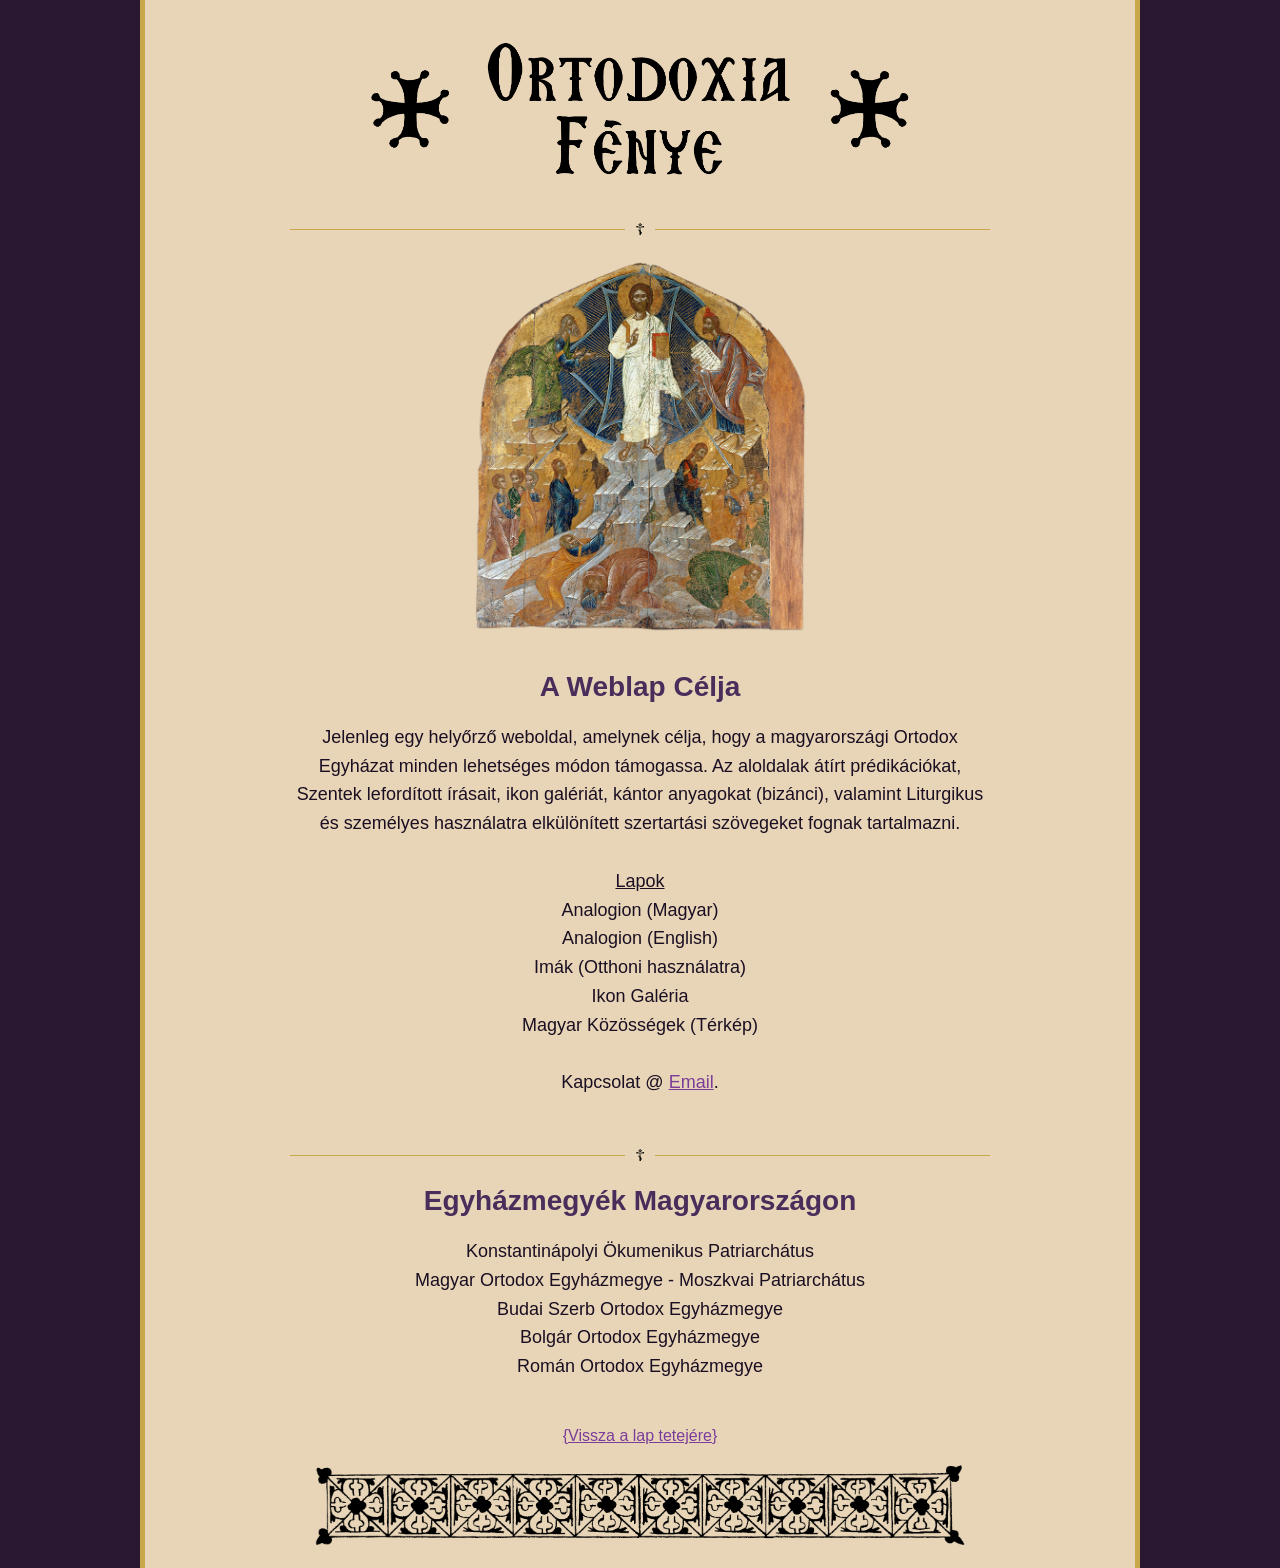
<file: index.html>
<!DOCTYPE html>
<html lang="en">

        <!-- Head/CSS referral -->

<head>
        <meta charset="UTF-8">
        <meta name="viewport" content="width=device-width">
        <title>Ortodoxia Fénye Honlap</title>
        <link rel="stylesheet" href="style4.css">
</head>
        
        <!-- Main body -->
<a name="top"></a>
        
<body> 
        <div class="container"> 
                        <img class="img_centered" src="media/top_banner_alt.png" alt="Ortodoxia Fénye" title="Ortodoxia Fénye" width="562.5" height="180.2">
        <div class="content">
                
<div class="divider" style="color: black">☦</div>

<img class="img_centered" src="media/transfiguration.png" alt="Az Úr Színeváltozása" title="Az Úr Színeváltozása" width="336" height="373.6"><br>

<h3>A Weblap Célja</h3>
        
<p>
Jelenleg egy helyőrző weboldal, amelynek célja, hogy a magyarországi Ortodox Egyházat minden lehetséges módon támogassa. 
Az aloldalak átírt prédikációkat, Szentek lefordított írásait, ikon galériát, kántor anyagokat (bizánci),
valamint Liturgikus és személyes használatra elkülönített szertartási szövegeket fognak tartalmazni.<br><br>

<u>Lapok</u><br>
        <a href="https://ortodoxiafenye.com/analogion-hun.html" class="black-link">Analogion (Magyar)</a><br>
        <a href="https://ortodoxiafenye.com/analogion-eng.html" class="black-link">Analogion (English)</a><br>
        <a href="https://ortodoxiafenye.com/ima.html" class="black-link">Imák (Otthoni használatra)</a><br>
        <!--Prédikáció Gyűjtemény<br> -->
        <a href="https://ortodoxiafenye.com/iconography.html" class="black-link">Ikon Galéria</a> <br>
        <a href="https://ortodoxiafenye.com/magyar_kozossegek.html" class="black-link">Magyar Közösségek (Térkép)</a><br><br>

Kapcsolat @ <a href="mailto:loukas.deak.3002@protonmail.com">Email</a>.<br><br>
</p>
        
<div class="divider" style="color: black">☦</div>
        
        <!-- Egyházmegyék -->

<h3>Egyházmegyék Magyarországon</h3>
        
<p>

<a href="https://patriarchatus.hu/" class="black-link">Konstantinápolyi Ökumenikus Patriarchátus</a> <br>
<a href="https://magyarortodox.com/" class="black-link">Magyar Ortodox Egyházmegye - Moszkvai Patriarchátus</a> <br>
<a href="https://www.serbdiocese.hu/hu/" class="black-link">Budai Szerb Ortodox Egyházmegye</a> <br>
<a href="https://www.bolgarok.hu/index.php?id=80" class="black-link">Bolgár Ortodox Egyházmegye</a> <br>
<a href="https://parohia-bp.net/" class="black-link">Román Ortodox Egyházmegye</a> <br>
        
</p>
<br><br>
        
        <!-- End  -->
        
<a href="#top">{Vissza a lap tetejére}</a> <br><br>
</div> <img class="img_centered" src="media/bottom_bar.png" alt="Záró bár" width="650" height="85"> </div> </body>
</html>
</file>
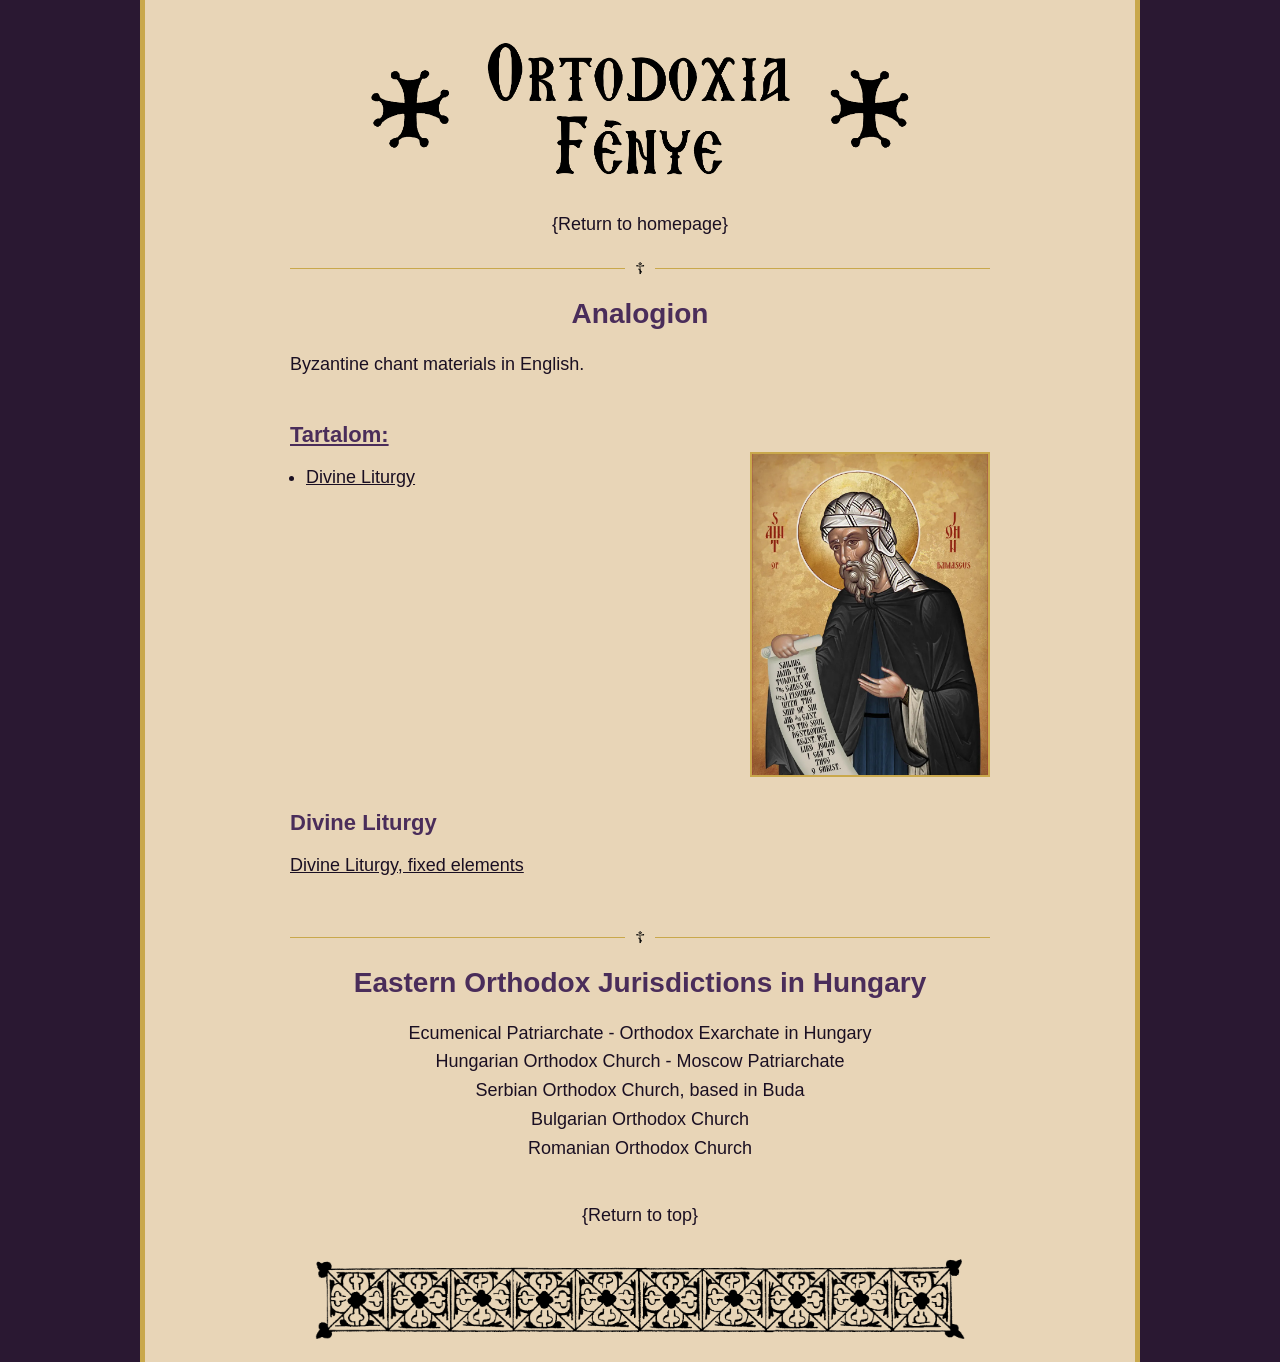
<file: analogion-eng.html>
<!DOCTYPE html>
<html lang="en">

<!-- Head/CSS referral -->
<head>
    <meta charset="UTF-8">
    <title>Chant Stand</title>
    <meta name="viewport" content="width=device-width">
    <link rel="stylesheet" href="style_alt.css">
</head>

<body>
<a name="top"></a>

<div class="container">

    <img class="img_centered" src="media/top_banner_alt.png" alt="Látható Világosság" title="Látható Világosság" width="562.5" height="180.2">

    <div class="content">

        <p class="text-center"><a href="https://imre-luke-deak.github.io/orthodox_ws/">{Return to homepage}</a></p>
        
        <div class="divider" style="color: black">☦</div>

        <!-- <p class="text-center"><a href="https://imre-luke-deak.github.io/orthodox_ws/">{Vissza a frontlapra}</a></p> -->

        <h3 class="text-center">Analogion</h3>

        <p>
            Byzantine chant materials in English.
        </p>

        <br>

        <div class="content-with-image">
            <div class="side-text">
                    
        <!-- Index -->
        <h4><u>Tartalom:</u></h4> 
        <ul>
            <li><a href="#divine-liturgy" class="link-underlined">Divine Liturgy</a></li>

        </ul>

                </div>
        <div class="side-image">
        <img src="media/gallery/StJohnofDamascus.jpg" alt="Damaszkuszi Szent János" class="img_w_border">
            </div>
        </div>
        <br>

        <h4 id="divine-liturgy">Divine Liturgy</h4>
        <p><a href="https://imre-luke-deak.github.io/orthodox_ws/chant/neumes/Divine_Liturgy_Fix.pdf" class="link-underlined">Divine Liturgy, fixed elements</a></p>

        <br>

        <div class="divider" style="color: black">☦</div>

        <!-- Egyházmegyék/Footer -->
        <h3 class="text-center">Eastern Orthodox Jurisdictions in Hungary</h3>

        <p class="text-center">
            <a href="https://patriarchatus.hu/">Ecumenical Patriarchate - Orthodox Exarchate in Hungary</a><br>
            <a href="https://magyarortodox.com/">Hungarian Orthodox Church - Moscow Patriarchate</a><br>
            <a href="https://www.serbdiocese.hu/hu/">Serbian Orthodox Church, based in Buda</a><br>
            <a href="https://www.bolgarok.hu/index.php?id=80">Bulgarian Orthodox Church</a><br>
            <a href="https://parohia-bp.net/">Romanian Orthodox Church</a>
        </p>

        <br>

        <p class="text-center"><a href="#top">{Return to top}</a></p>

        <br>

    </div>

    <img class="img_centered" src="media/bottom_bar.png" alt="Záró bár" width="650" height="85">

</div>

</body>
    <script src="script.js"></script>
</html>
</file>
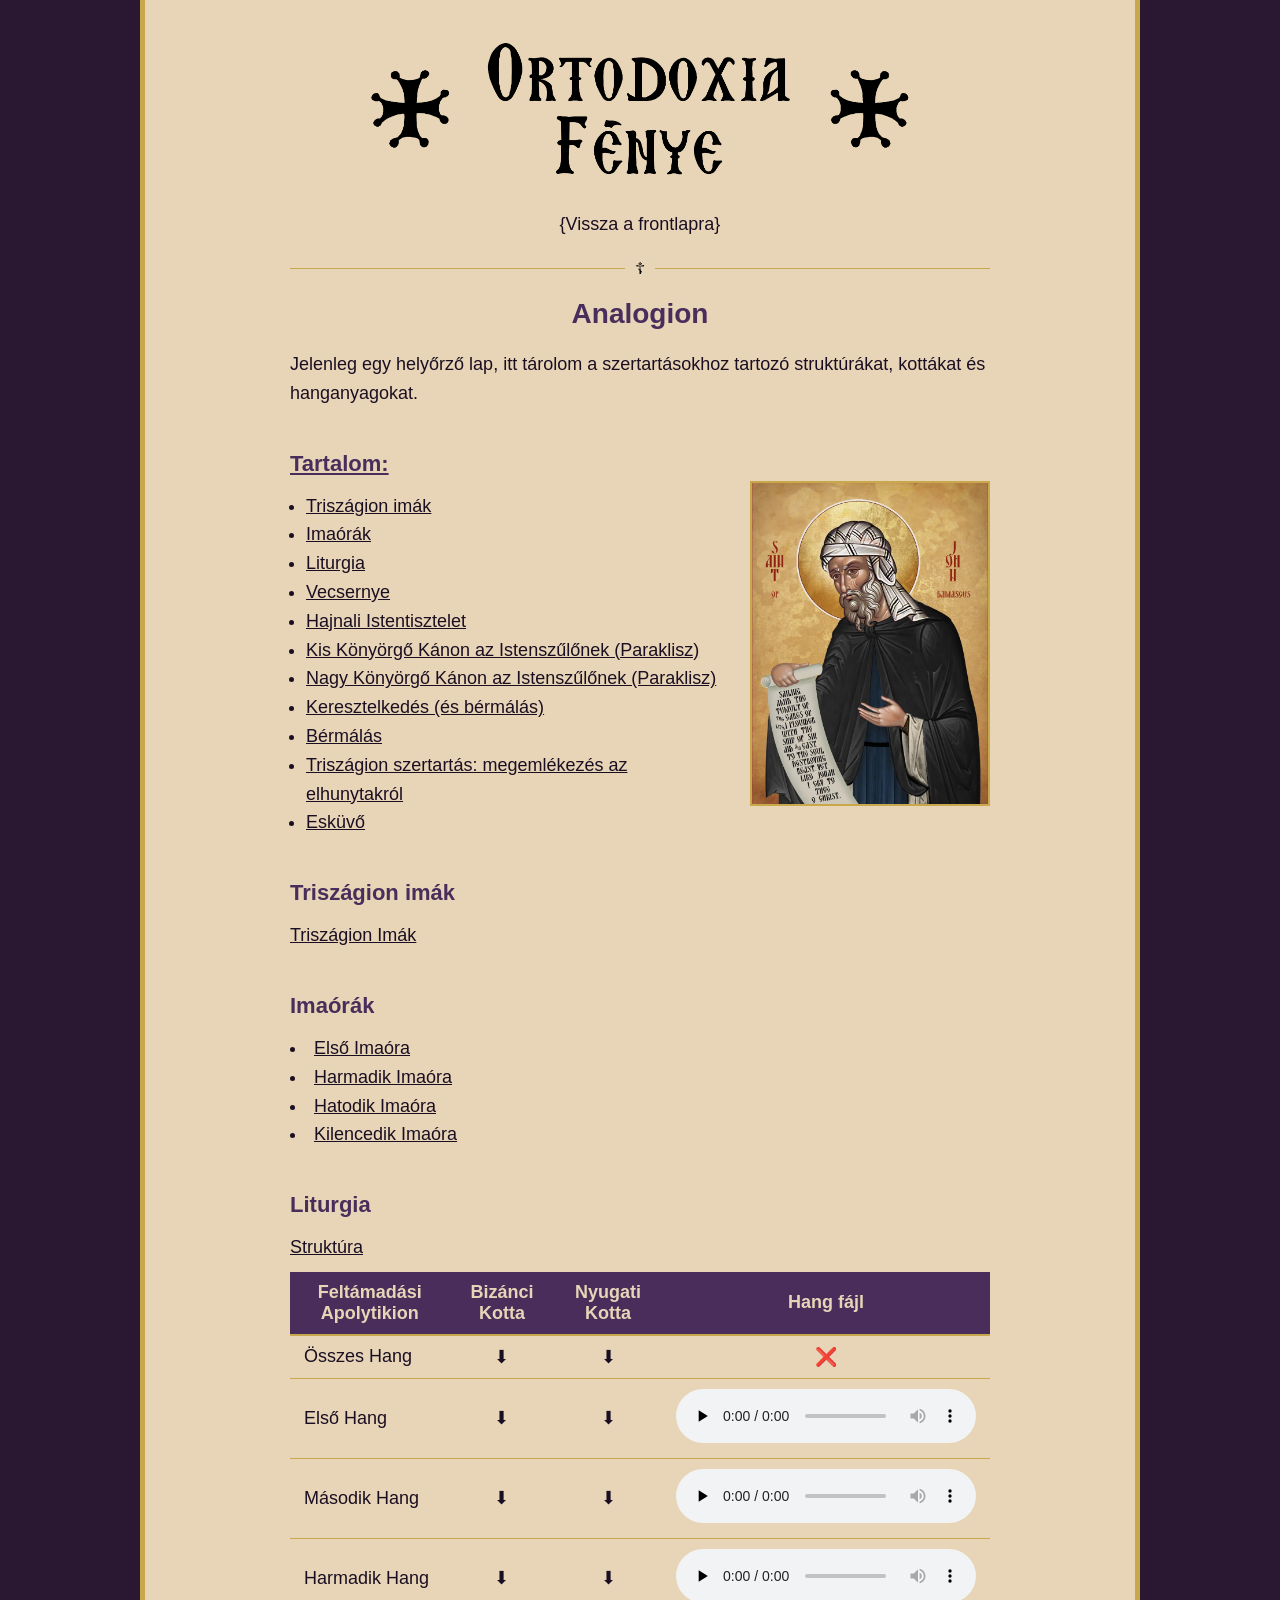
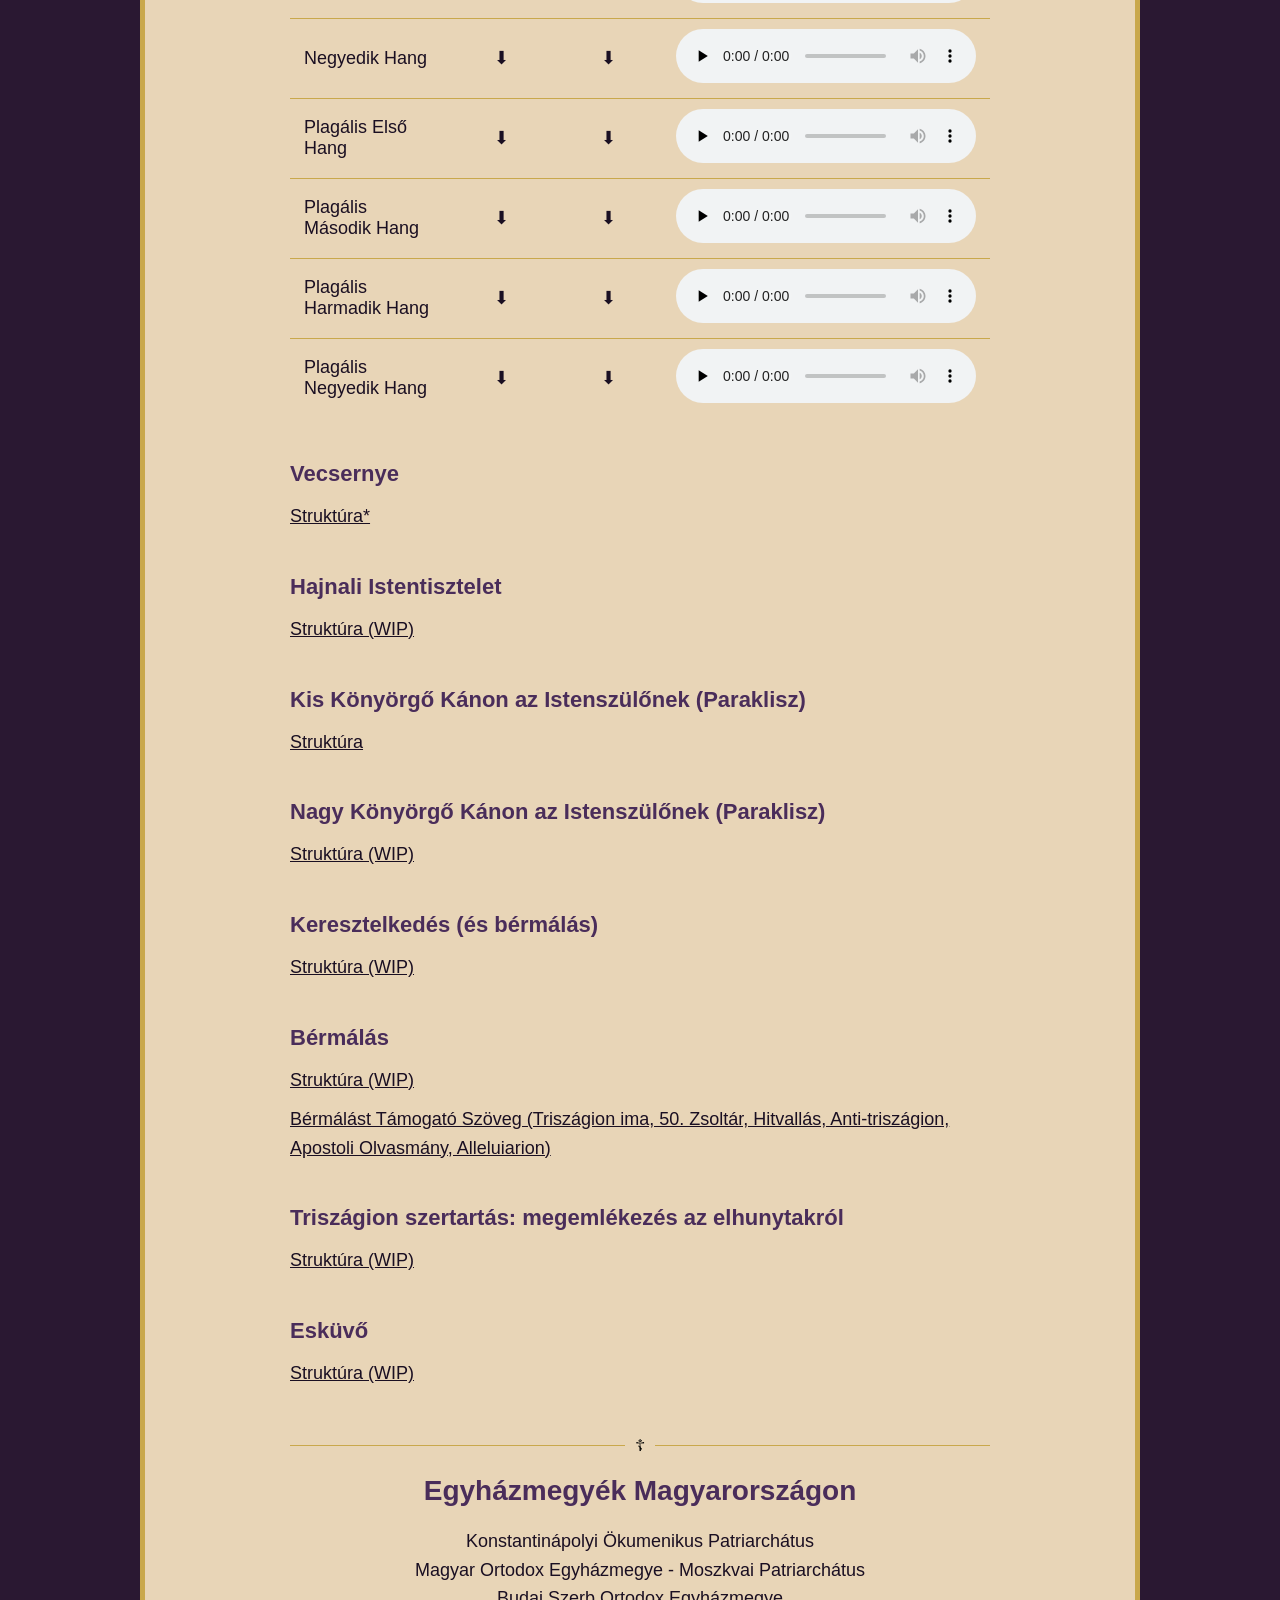
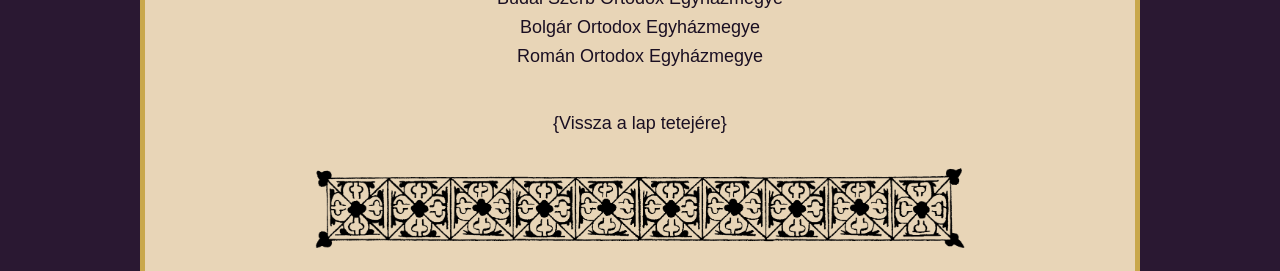
<file: chant-hun.html>
<!DOCTYPE html>
<html lang="en">

<!-- Head/CSS referral -->
<head>
    <meta charset="UTF-8">
    <meta name="viewport" content="width=device-width">
    <link rel="stylesheet" href="style_alt.css">
</head>

<body>
<a name="top"></a>

<div class="container">

    <img class="img_centered" src="media/top_banner_alt.png" alt="Látható Világosság" title="Látható Világosság" width="562.5" height="180.2">

    <div class="content">

        <p class="text-center"><a href="https://imre-luke-deak.github.io/orthodox_ws/">{Vissza a frontlapra}</a></p>
        
        <div class="divider" style="color: black">☦</div>

        <!-- <p class="text-center"><a href="https://imre-luke-deak.github.io/orthodox_ws/">{Vissza a frontlapra}</a></p> -->

        <h3 class="text-center">Analogion</h3>

        <p>
            Jelenleg egy helyőrző lap, itt tárolom a szertartásokhoz tartozó struktúrákat, kottákat és hanganyagokat.
        </p>

        <br>

        <div class="content-with-image">
            <div class="side-text">
                    
        <!-- Index -->
        <h4><u>Tartalom:</u></h4> 
        <ul>
            <li><a href="#triszagion-imak" class="link-underlined">Triszágion imák</a></li>
            <li><a href="#imaorak" class="link-underlined">Imaórák</a>
                <!-- <ul>
                    <li><a href="#imaorak" class="link-underlined">Első Imaóra</a></li>
                    <li><a href="#imaorak" class="link-underlined">Harmadik Imaóra</a></li>
                    <li><a href="#imaorak" class="link-underlined">Hatodik Imaóra</a></li>
                    <li><a href="#imaorak" class="link-underlined">Kilencedik Imaóra</a></li>
                </ul> -->
            </li>
            <li><a href="#liturgia" class="link-underlined">Liturgia</a></li>
            <li><a href="#vecsernye" class="link-underlined">Vecsernye</a></li>
            <li><a href="#hajnali-istentisztelet" class="link-underlined">Hajnali Istentisztelet</a></li>
            <li><a href="#kis-paraklisz" class="link-underlined">Kis Könyörgő Kánon az Istenszűlőnek (Paraklisz)</a></li>
            <li><a href="#nagy-paraklisz" class="link-underlined">Nagy Könyörgő Kánon az Istenszűlőnek (Paraklisz)</a></li>
            <li><a href="#keresztelkedes" class="link-underlined">Keresztelkedés (és bérmálás)</a></li>
            <li><a href="#bermalas" class="link-underlined">Bérmálás</a></li>
            <li><a href="#triszagion-szertartas" class="link-underlined">Triszágion szertartás: megemlékezés az elhunytakról</a></li>
            <li><a href="#eskuvo" class="link-underlined">Esküvő</a></li>
        </ul>

                </div>
        <div class="side-image">
        <img src="media/gallery/StJohnofDamascus.jpg" alt="Damaszkuszi Szent János" class="img_w_border">
            </div>
        </div>

        <br>

        <h4 id="triszagion-imak">Triszágion imák</h4>
        <p><a href="https://imre-luke-deak.github.io/orthodox_ws/chant/text/triszagion_ima.pdf" class="link-underlined">Triszágion Imák</a></p>

        <br>

        <h4 id="imaorak">Imaórák</h4>
        
        <p> <ul>
        <li><a href="https://imre-luke-deak.github.io/orthodox_ws/chant/text/elso_imaora_liturgikus.pdf" class="link-underlined">Első Imaóra</a></li>
        <li><a href="https://imre-luke-deak.github.io/orthodox_ws/chant/text/harmadik_imaora_liturgikus.pdf" class="link-underlined">Harmadik Imaóra</a></li>
        <li><a href="https://imre-luke-deak.github.io/orthodox_ws/chant/text/hatodik_imaora_liturgikus.pdf" class="link-underlined">Hatodik Imaóra</a></li>
        <li><a href="https://imre-luke-deak.github.io/orthodox_ws/chant/text/kilencedik_imaora_liturgikus.pdf" class="link-underlined">Kilencedik Imaóra</a></li>
        </ul> </p>

        <br>

        <h4 id="liturgia">Liturgia</h4>
        <p>
            <a href="https://imre-luke-deak.github.io/orthodox_ws/chant/text/liturgia_struktura.pdf" class="link-underlined">Struktúra</a> <br>
          
        <table class="notation-table">
            <thead>
                <tr>
                    <th>Feltámadási Apolytikion</th> <!-- set column titles -->
                    <th>Bizánci Kotta</th>
                    <th>Nyugati Kotta</th>
                    <th>Hang fájl</th>
                </tr>
            </thead>
            <tbody>
                <tr>
                    <td>Összes Hang</td>
                    <td><a href="chant/neumes/feltamad_apol/feltamadasi_apolytikionok_biz_compressed.pdf" target="_blank">⬇</a></td>
                    <td><a href="chant/WN/feltamadasi_apolytikionok_comp.pdf" target="_blank">⬇</a></td>
                    <td>❌</td>
                </tr>
    <!-- Egyén hangok beillesztése -->
                <tr>
                    <td>Első Hang</td>
                    <td><a href="chant/neumes/feltamad_apol/feltamadasi_apolytikionok_biz_1.pdf" target="_blank">⬇</a></td>
                    <td><a href="chant/WN/feltamad_apol/elso_hang.pdf" target="_blank">⬇</a></td>
                    <td><audio controls src="chant/audio/feltamadas_apol/Feltámadási apolytikion 1.hang.m4a" preload="none"></audio></td>
                </tr>
    <!-- sor beszúrás -->
                <tr>
                    <td>Második Hang</td>
                    <td><a href="chant/neumes/feltamad_apol/feltamadasi_apolytikionok_biz_2.pdf" target="_blank">⬇</a></td>
                    <td><a href="chant/WN/feltamad_apol/masodik_hang.pdf" target="_blank">⬇</a></td>
                    <td><audio controls src="chant/audio/feltamadas_apol/Feltámadási apolytikion 2.hang.m4a" preload="none"></audio></td>
                </tr>
    <!-- sor beszúrás -->
                <tr>
                    <td>Harmadik Hang</td>
                    <td><a href="chant/neumes/feltamad_apol/feltamadasi_apolytikionok_biz_3.pdf" target="_blank">⬇</a></td>
                    <td><a href="chant/WN/feltamad_apol/harmadik_hang.pdf" target="_blank">⬇</a></td>
                    <!--<audio controls src="chant/audio/feltamadas_apol/Feltámadási apolytikion 3.hang.m4a"></audio>-->
                    <td><audio controls src="chant/audio/feltamadas_apol/Feltámadási apolytikion 3.hang.m4a" preload="none"></audio></td>
                </tr>
    <!-- sor beszúrás -->
                <tr>
                    <td>Negyedik Hang</td>
                    <td><a href="chant/neumes/feltamad_apol/feltamadasi_apolytikionok_biz_4.pdf" target="_blank">⬇</a></td>
                    <td><a href="chant/WN/feltamad_apol/negyedik_hang.pdf" target="_blank">⬇</a></td>
                    <td><audio controls src="chant/audio/feltamadas_apol/Feltámadási apolytikion 4.hang.m4a" preload="none"></audio></td>
                </tr>
    <!-- sor beszúrás -->
                <tr>
                    <td>Plagális Első Hang</td>
                    <td><a href="chant/neumes/feltamad_apol/feltamadasi_apolytikionok_biz_5.pdf" target="_blank">⬇</a></td>
                    <td><a href="chant/WN/feltamad_apol/otodik_hang.pdf" target="_blank">⬇</a></td>
                    <td><audio controls src="chant/audio/feltamadas_apol/Feltámadási apolytikion 5.hang.m4a" preload="none"></audio></td>
                </tr>
    <!-- sor beszúrás -->
                <tr>
                    <td>Plagális Második Hang</td>
                    <td><a href="chant/neumes/feltamad_apol/feltamadasi_apolytikionok_biz_6.pdf" target="_blank">⬇</a></td>
                    <td><a href="chant/WN/feltamad_apol/hatodik_hang.pdf" target="_blank">⬇</a></td>
                    <td><audio controls src="chant/audio/feltamadas_apol/Feltámadási apolytikion 6.hang.m4a" preload="none"></audio></td>
                </tr>
    <!-- sor beszúrás -->
                <tr>
                    <td>Plagális Harmadik Hang</td>
                    <td><a href="chant/neumes/feltamad_apol/feltamadasi_apolytikionok_biz_7.pdf" target="_blank">⬇</a></td>
                    <td><a href="chant/WN/feltamad_apol/hetedik_hang.pdf" target="_blank">⬇</a></td>
                    <td><audio controls src="chant/audio/feltamadas_apol/Feltámadási apolytikion 7.hang.m4a" preload="none"></audio></td>
                </tr>
    <!-- sor beszúrás -->
                <tr>
                    <td>Plagális Negyedik Hang</td>
                    <td><a href="chant/neumes/feltamad_apol/feltamadasi_apolytikionok_biz_8.pdf" target="_blank">⬇</a></td>
                    <td><a href="chant/WN/feltamad_apol/nyolcadik_hang.pdf" target="_blank">⬇</a></td>
                    <!--<td><a href="chant/audio/feltamadas_apol/Feltámadási apolytikion 8.hang.m4a">▶</a></td> / EREDETI VERZIO-->
                    <td><audio controls src="chant/audio/feltamadas_apol/Feltámadási apolytikion 8.hang.m4a" preload="none"></audio></td>
                </tr>
            </tbody>
        </table>
        
        </p>

        <br>

        <h4 id="vecsernye">Vecsernye</h4>
        <p><a href="https://imre-luke-deak.github.io/orthodox_ws/chant/text/vecsernye_struktura.pdf" class="link-underlined">Struktúra*</a></p>

        <br>

        <h4 id="hajnali-istentisztelet">Hajnali Istentisztelet</h4>
        <p><a href="https://imre-luke-deak.github.io/orthodox_ws/chant/text/liturgia_struktura.pdf" class="link-underlined">Struktúra (WIP)</a></p>

        <br>

        <h4 id="kis-paraklisz">Kis Könyörgő Kánon az Istenszülőnek (Paraklisz)</h4>
        <p><a href="https://imre-luke-deak.github.io/orthodox_ws/chant/text/kis_paraklisz_struktura.pdf" class="link-underlined">Struktúra</a></p>

        <br>

        <h4 id="nagy-paraklisz">Nagy Könyörgő Kánon az Istenszülőnek (Paraklisz)</h4>
        <p><a href="https://imre-luke-deak.github.io/orthodox_ws/chant/text/kis_paraklisz_struktura.pdf" class="link-underlined">Struktúra (WIP)</a></p>

        <br>

        <h4 id="keresztelkedes">Keresztelkedés (és bérmálás)</h4>
        <p><a href="https://imre-luke-deak.github.io/orthodox_ws/chant/text/liturgia_struktura.pdf" class="link-underlined">Struktúra (WIP)</a></p>

        <br>

        <h4 id="bermalas">Bérmálás</h4>
        <p><a href="https://imre-luke-deak.github.io/orthodox_ws/chant/text/liturgia_struktura.pdf" class="link-underlined">Struktúra (WIP)</a></p>
        <p><a href="https://imre-luke-deak.github.io/orthodox_ws/chant/text/bermalas_tamogato_hun.pdf" class="link-underlined">Bérmálást Támogató Szöveg (Triszágion ima, 50. Zsoltár, Hitvallás, Anti-triszágion, Apostoli Olvasmány, Alleluiarion)</a></p>

        <br>

        <h4 id="triszagion-szertartas">Triszágion szertartás: megemlékezés az elhunytakról</h4>
        <p><a href="https://imre-luke-deak.github.io/orthodox_ws/chant/text/liturgia_struktura.pdf" class="link-underlined">Struktúra (WIP)</a></p>

        <br>

        <h4 id="eskuvo">Esküvő</h4>
        <p><a href="https://imre-luke-deak.github.io/orthodox_ws/chant/text/liturgia_struktura.pdf" class="link-underlined">Struktúra (WIP)</a></p>

        <br>

        <div class="divider" style="color: black">☦</div>

        <!-- Portfolio -->
        <h3 class="text-center">Egyházmegyék Magyarországon</h3>

        <p class="text-center">
            <a href="https://patriarchatus.hu/">Konstantinápolyi Ökumenikus Patriarchátus</a><br>
            <a href="https://magyarortodox.com/">Magyar Ortodox Egyházmegye - Moszkvai Patriarchátus</a><br>
            <a href="https://www.serbdiocese.hu/hu/">Budai Szerb Ortodox Egyházmegye</a><br>
            <a href="https://www.bolgarok.hu/index.php?id=80">Bolgár Ortodox Egyházmegye</a><br>
            <a href="https://parohia-bp.net/">Román Ortodox Egyházmegye</a>
        </p>

        <br>

        <p class="text-center"><a href="#top">{Vissza a lap tetejére}</a></p>

        <br>

    </div>

    <img class="img_centered" src="media/bottom_bar.png" alt="Záró bár" width="650" height="85">

</div>

</body>
</html>
</file>
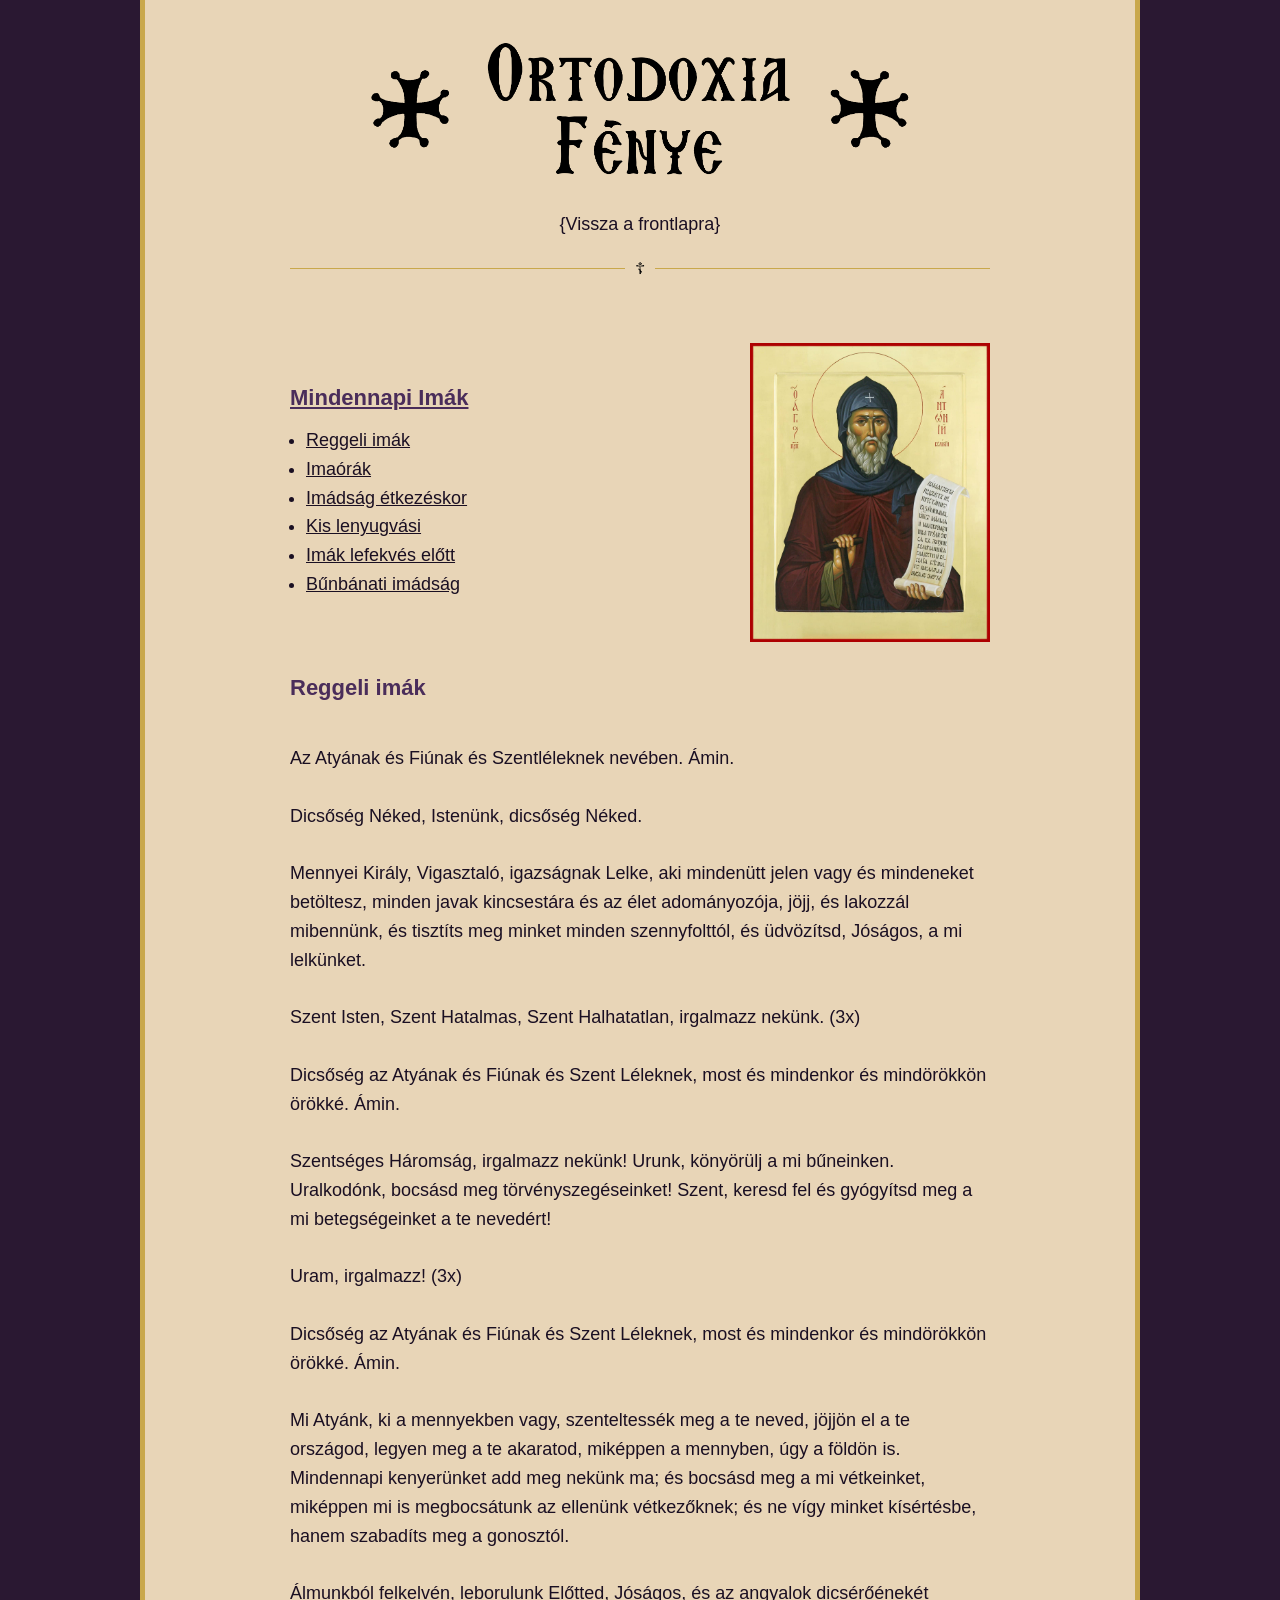
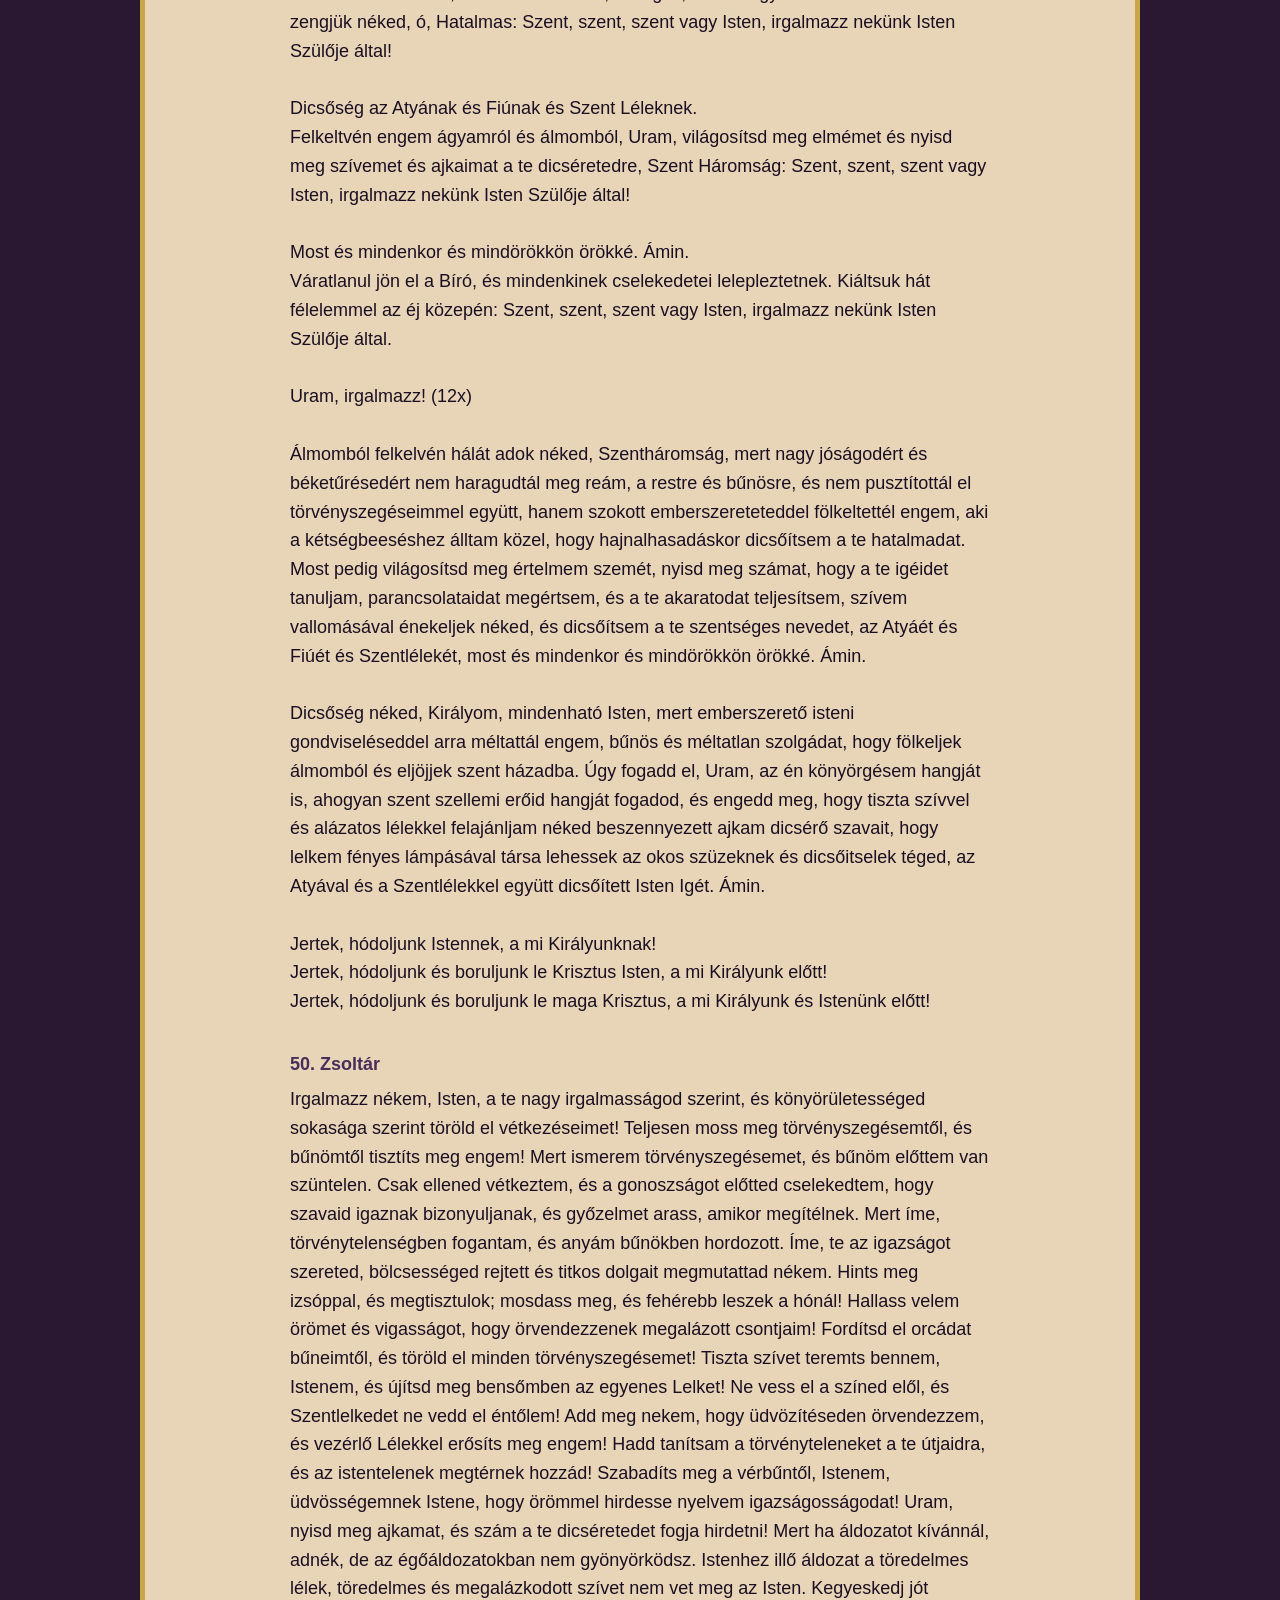
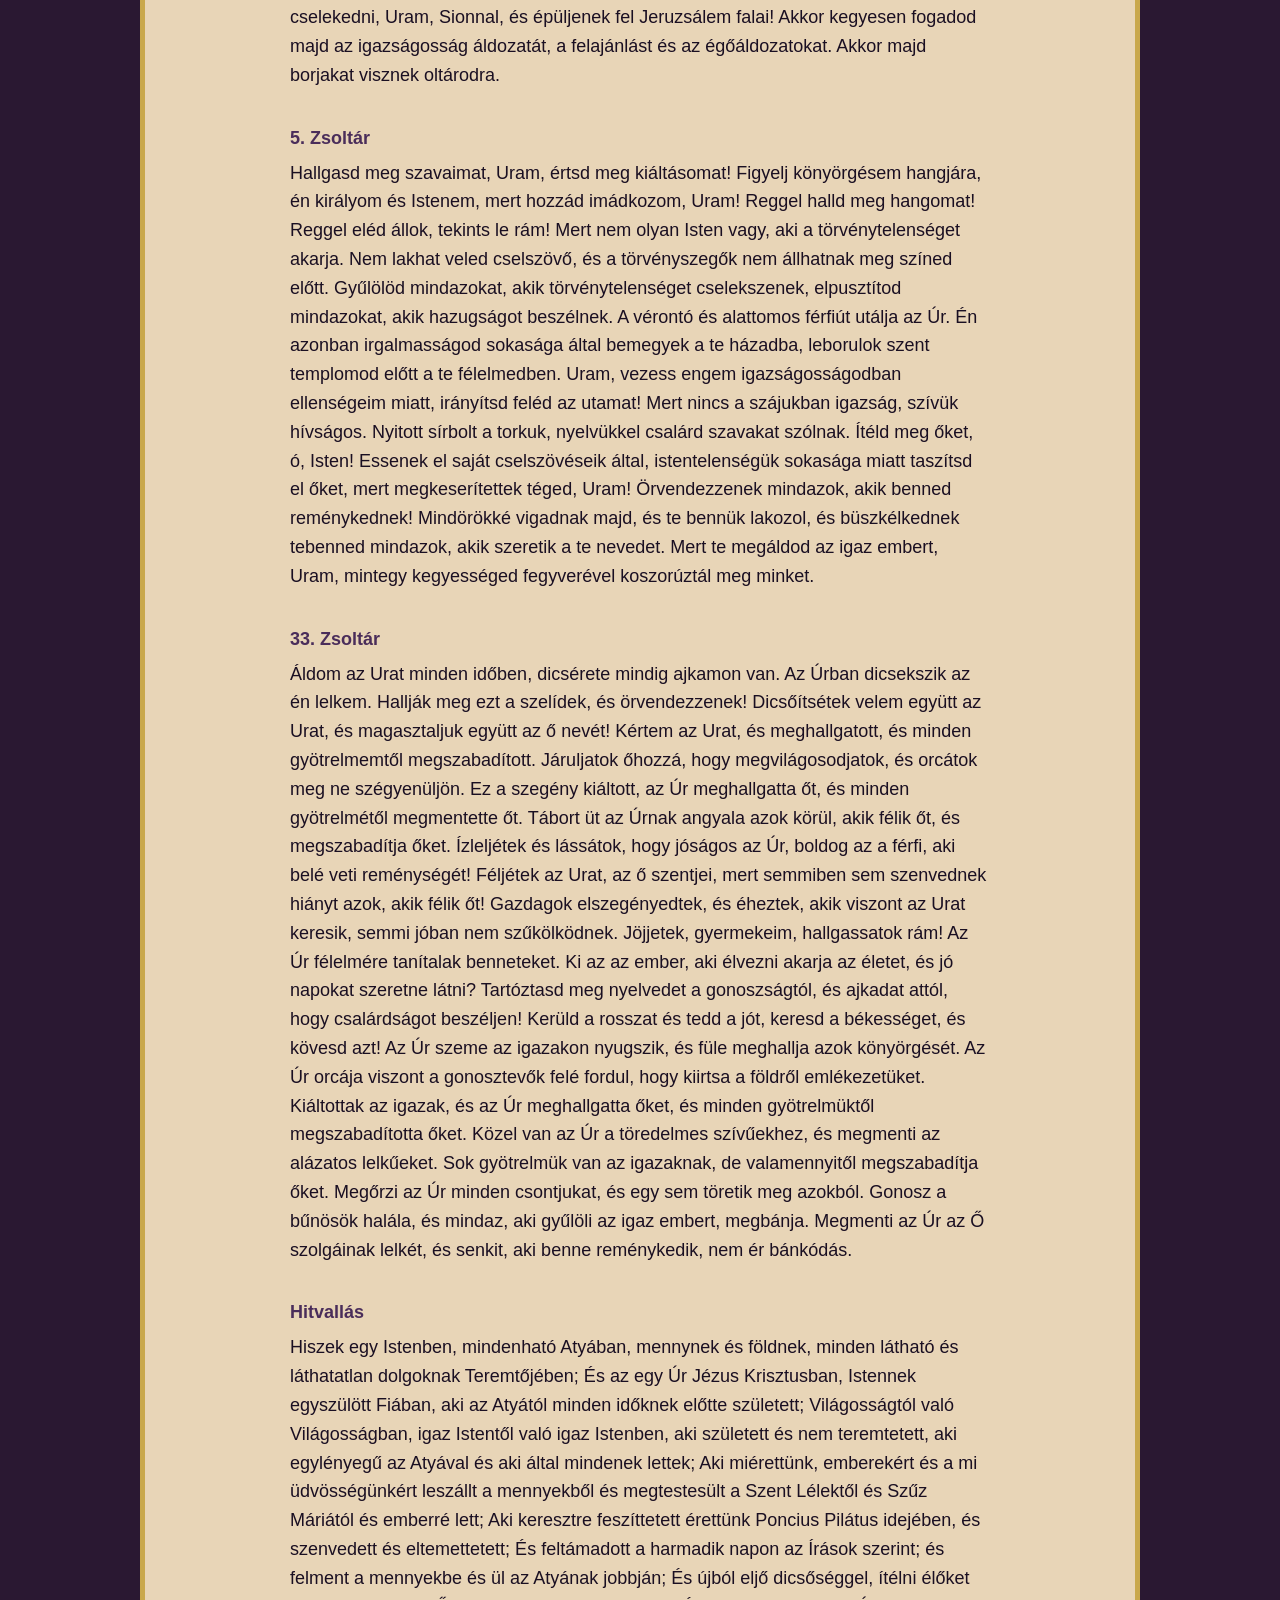
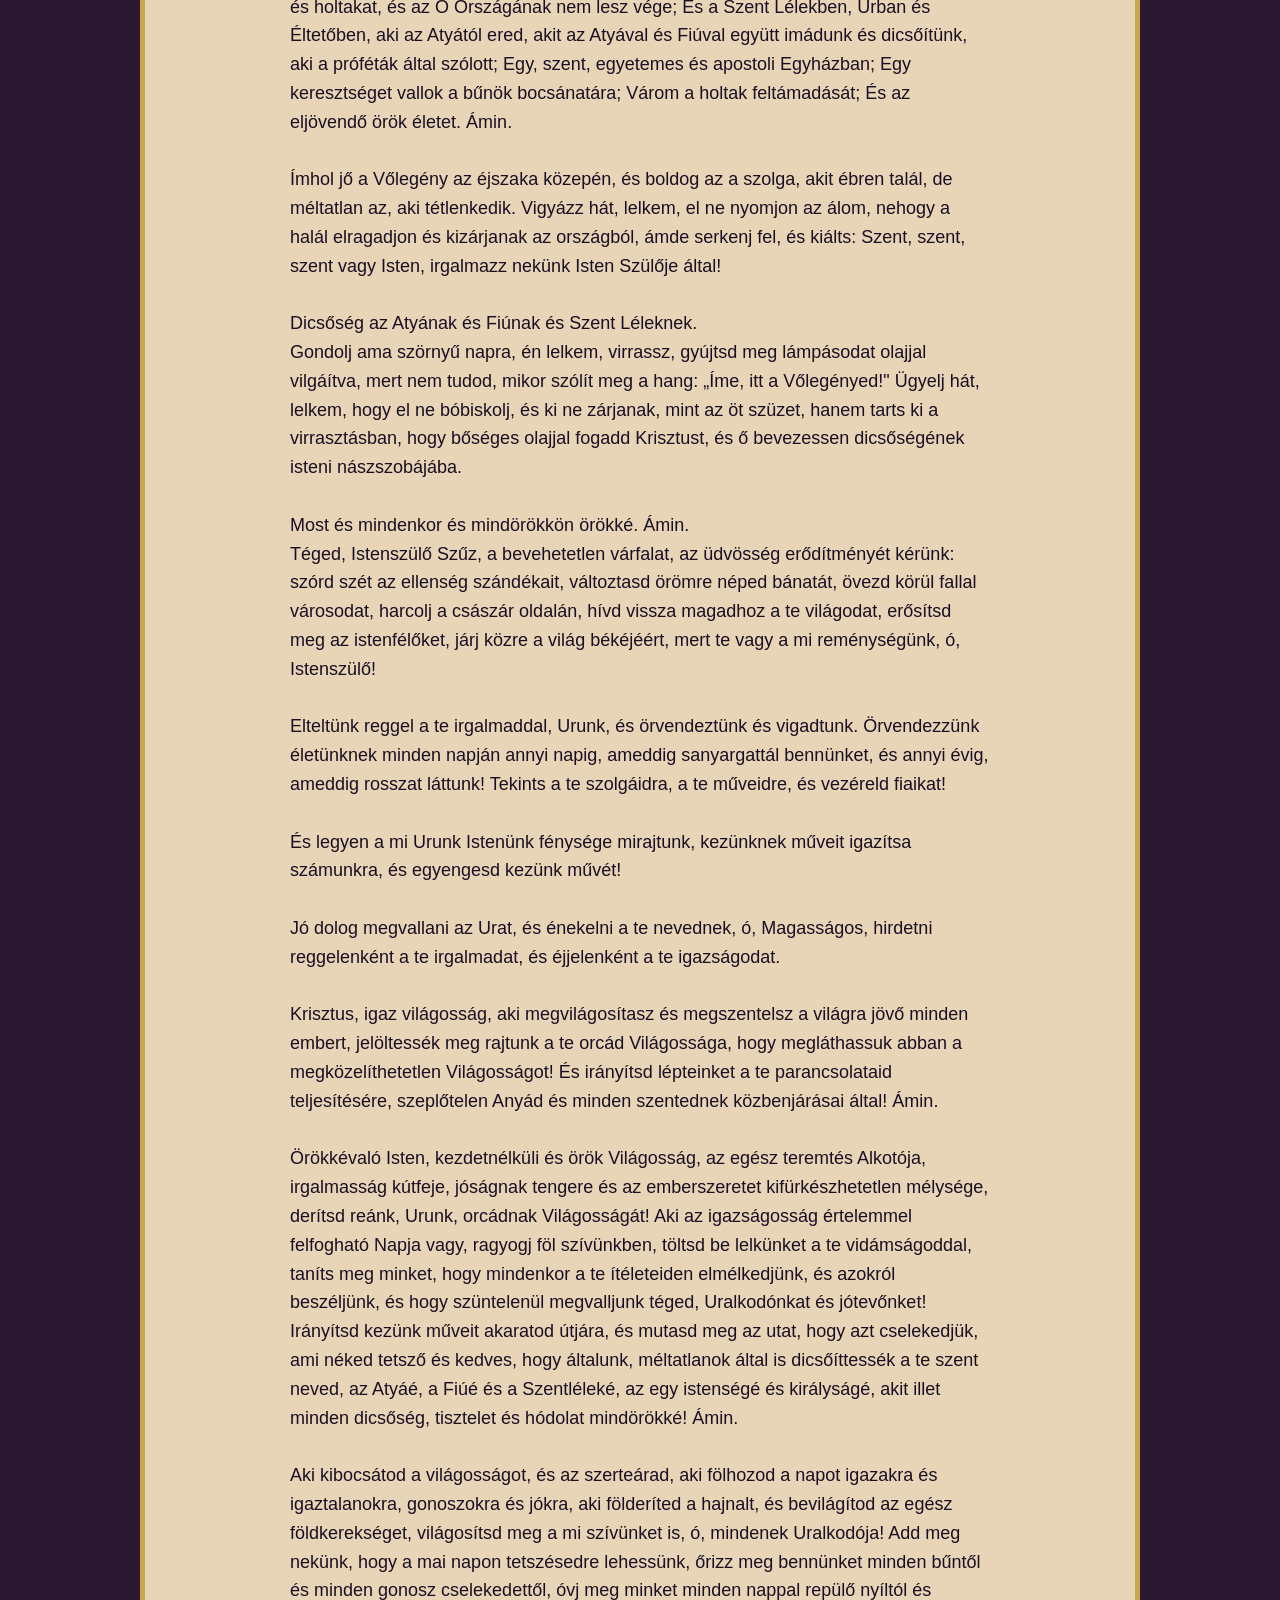
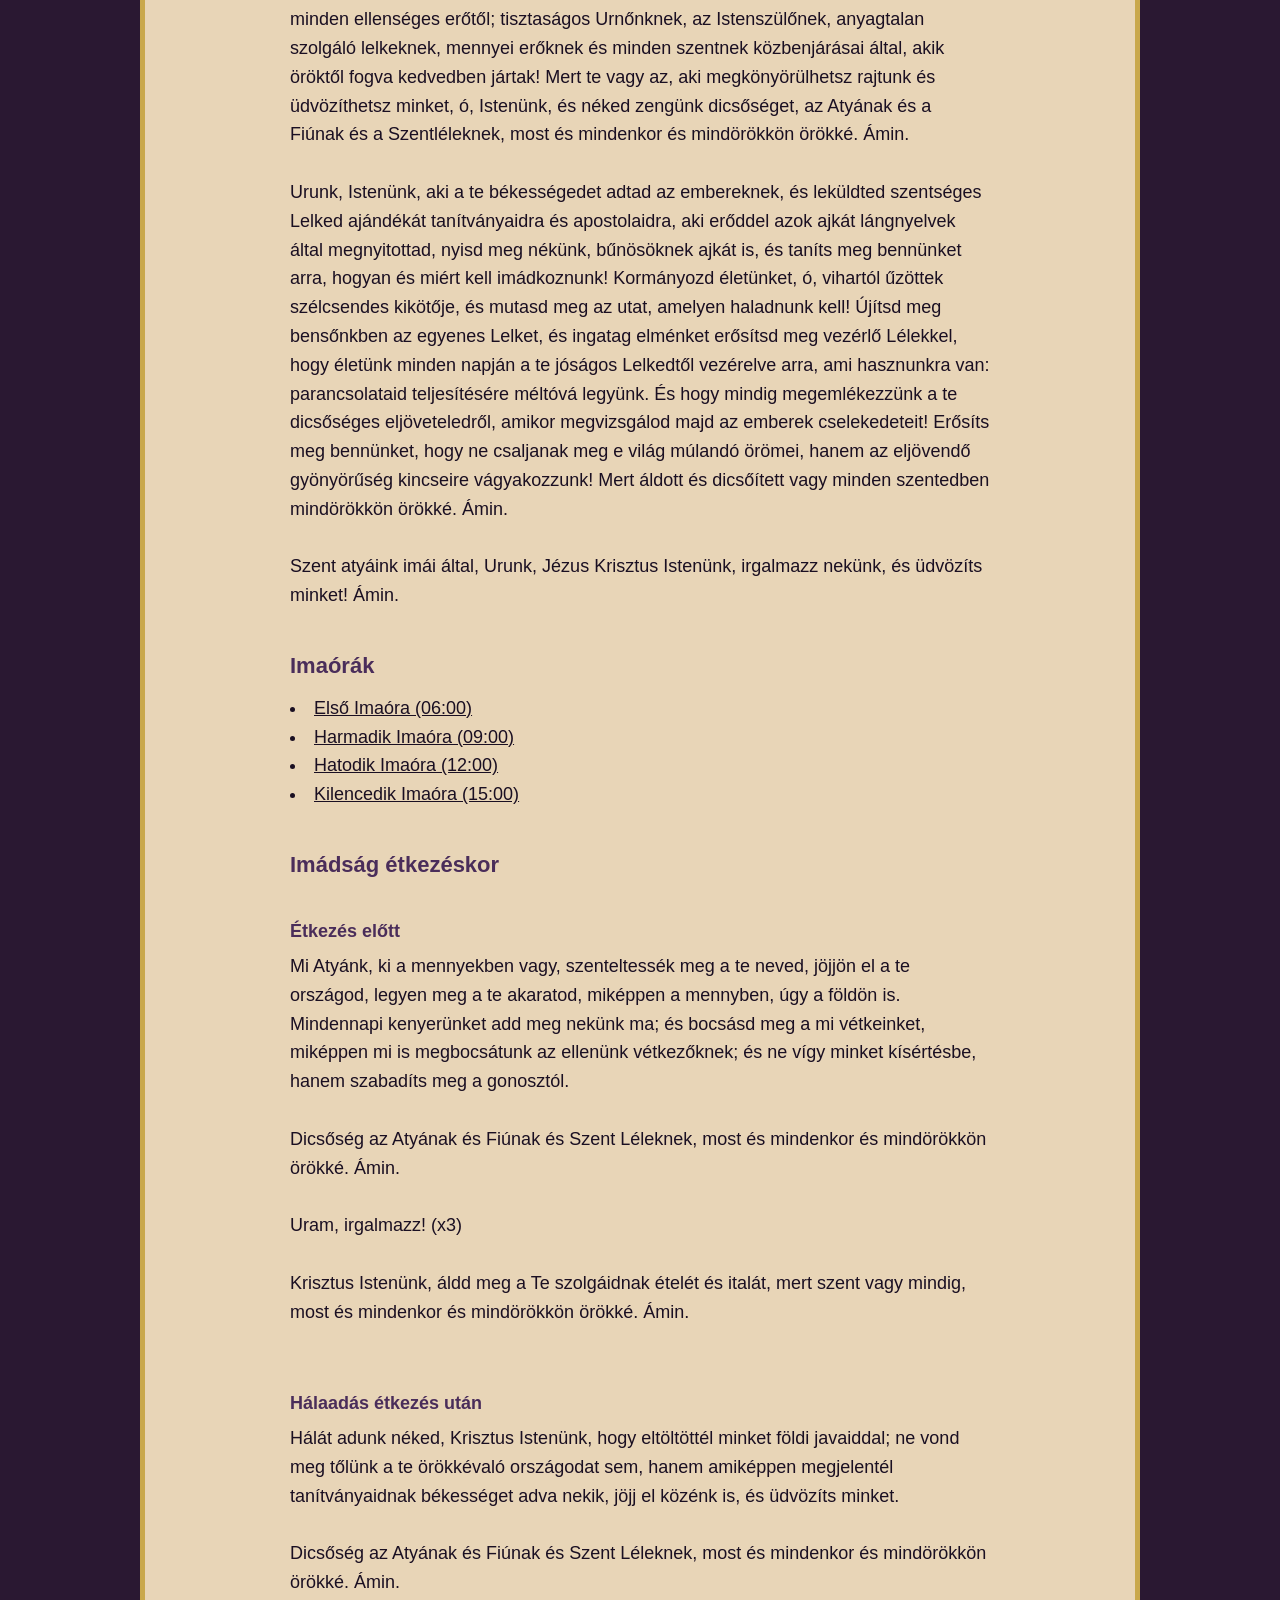
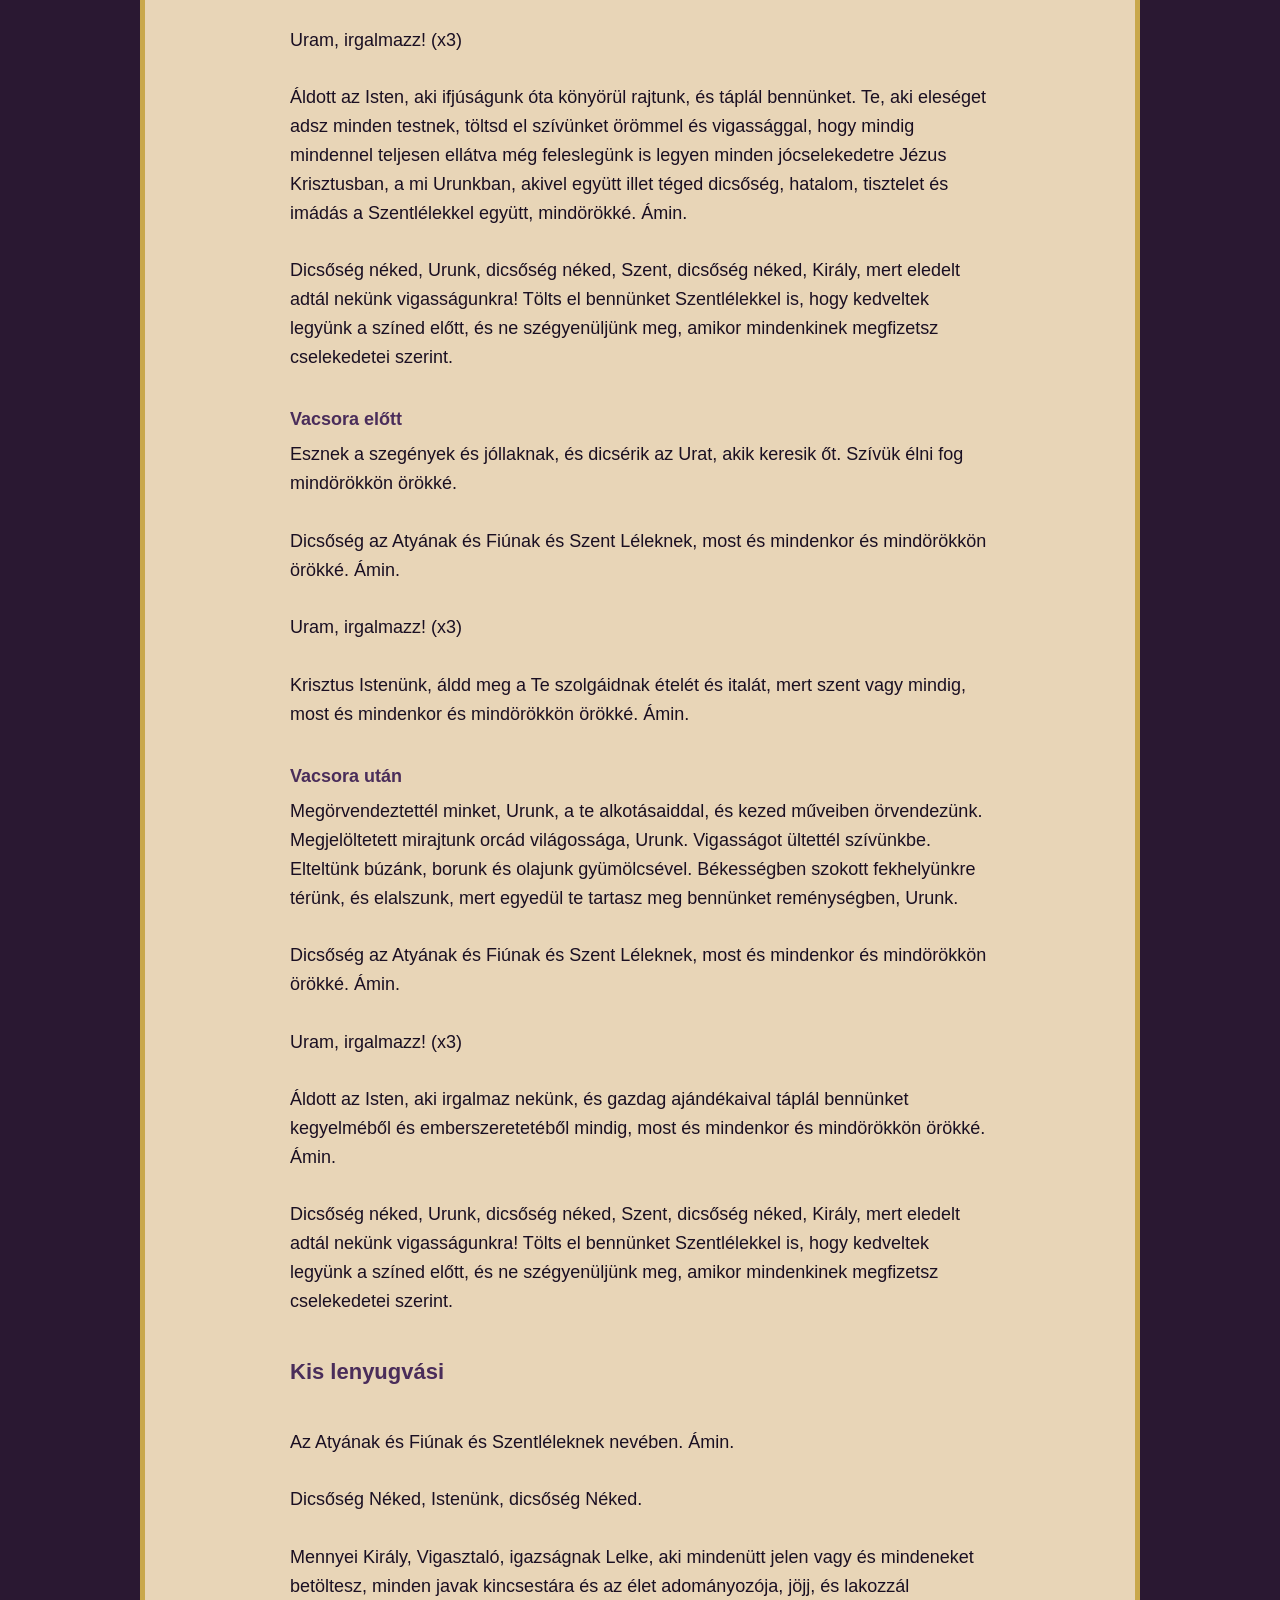
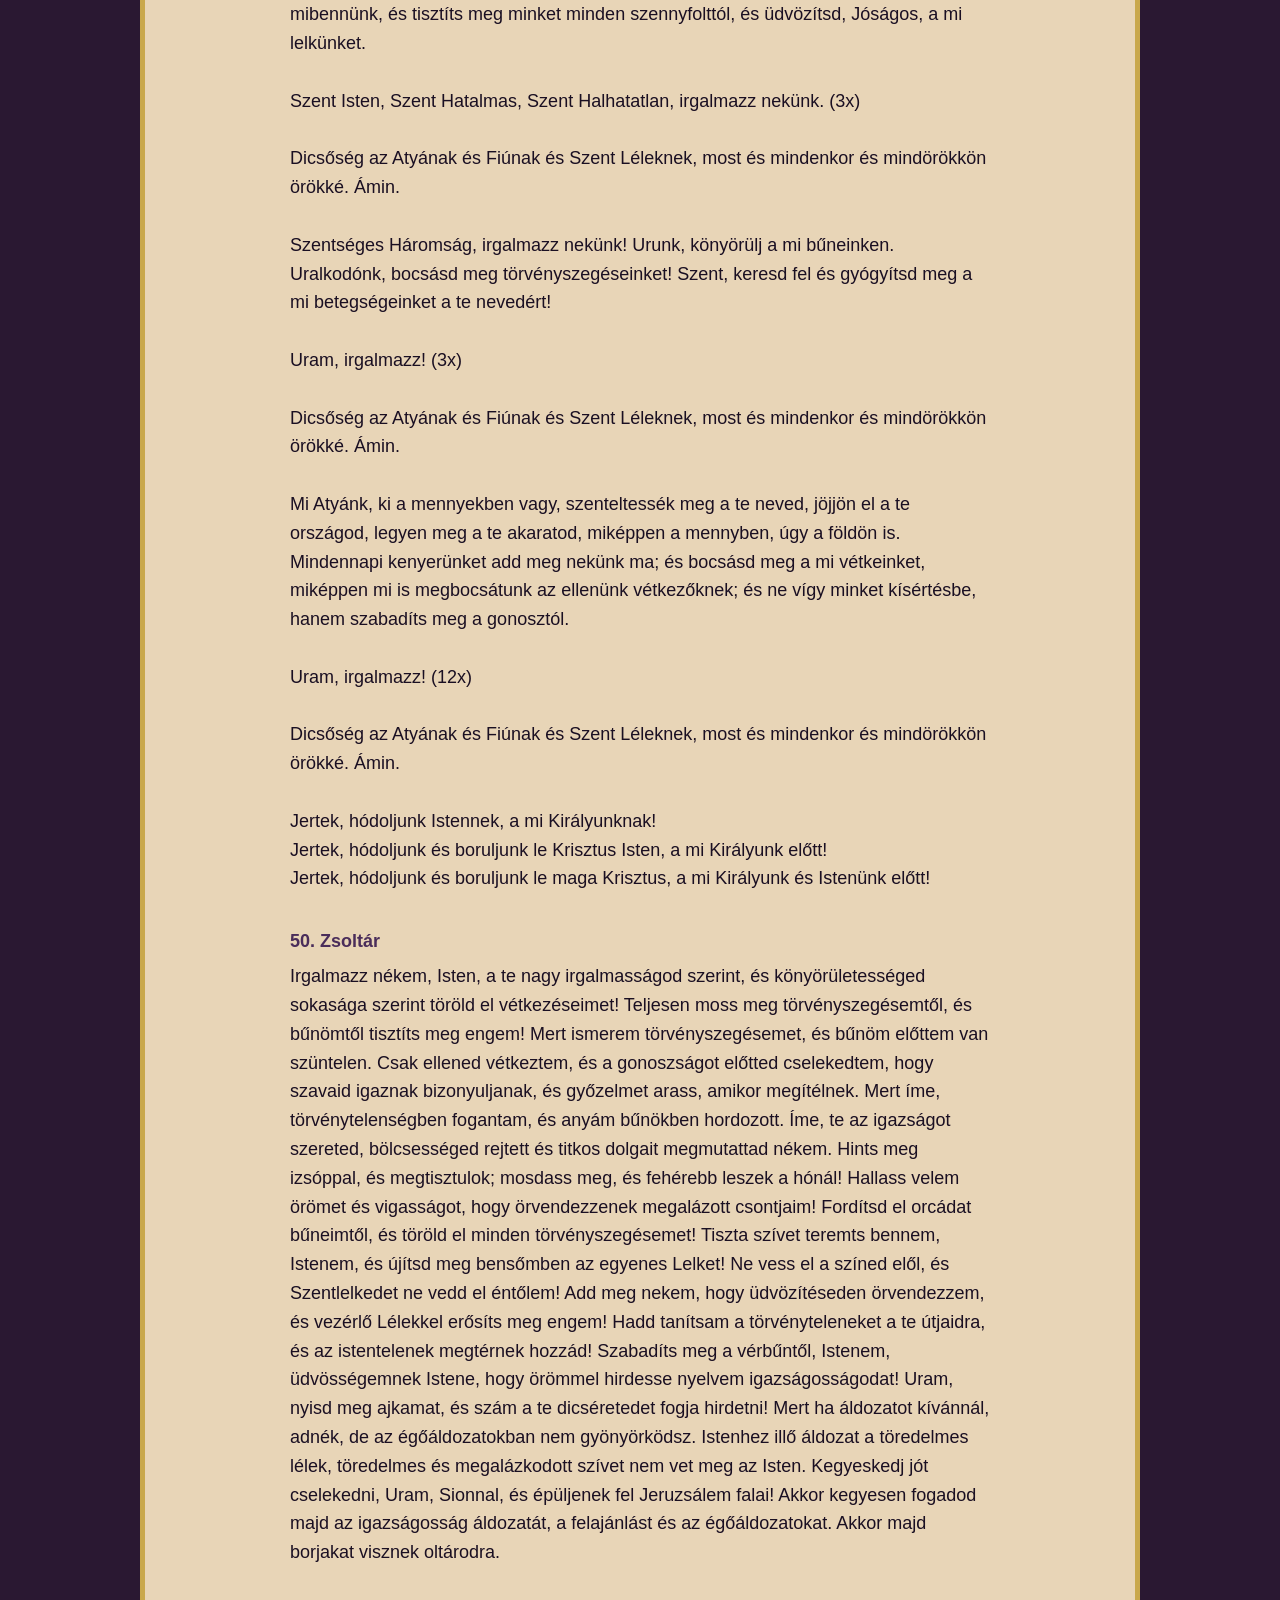
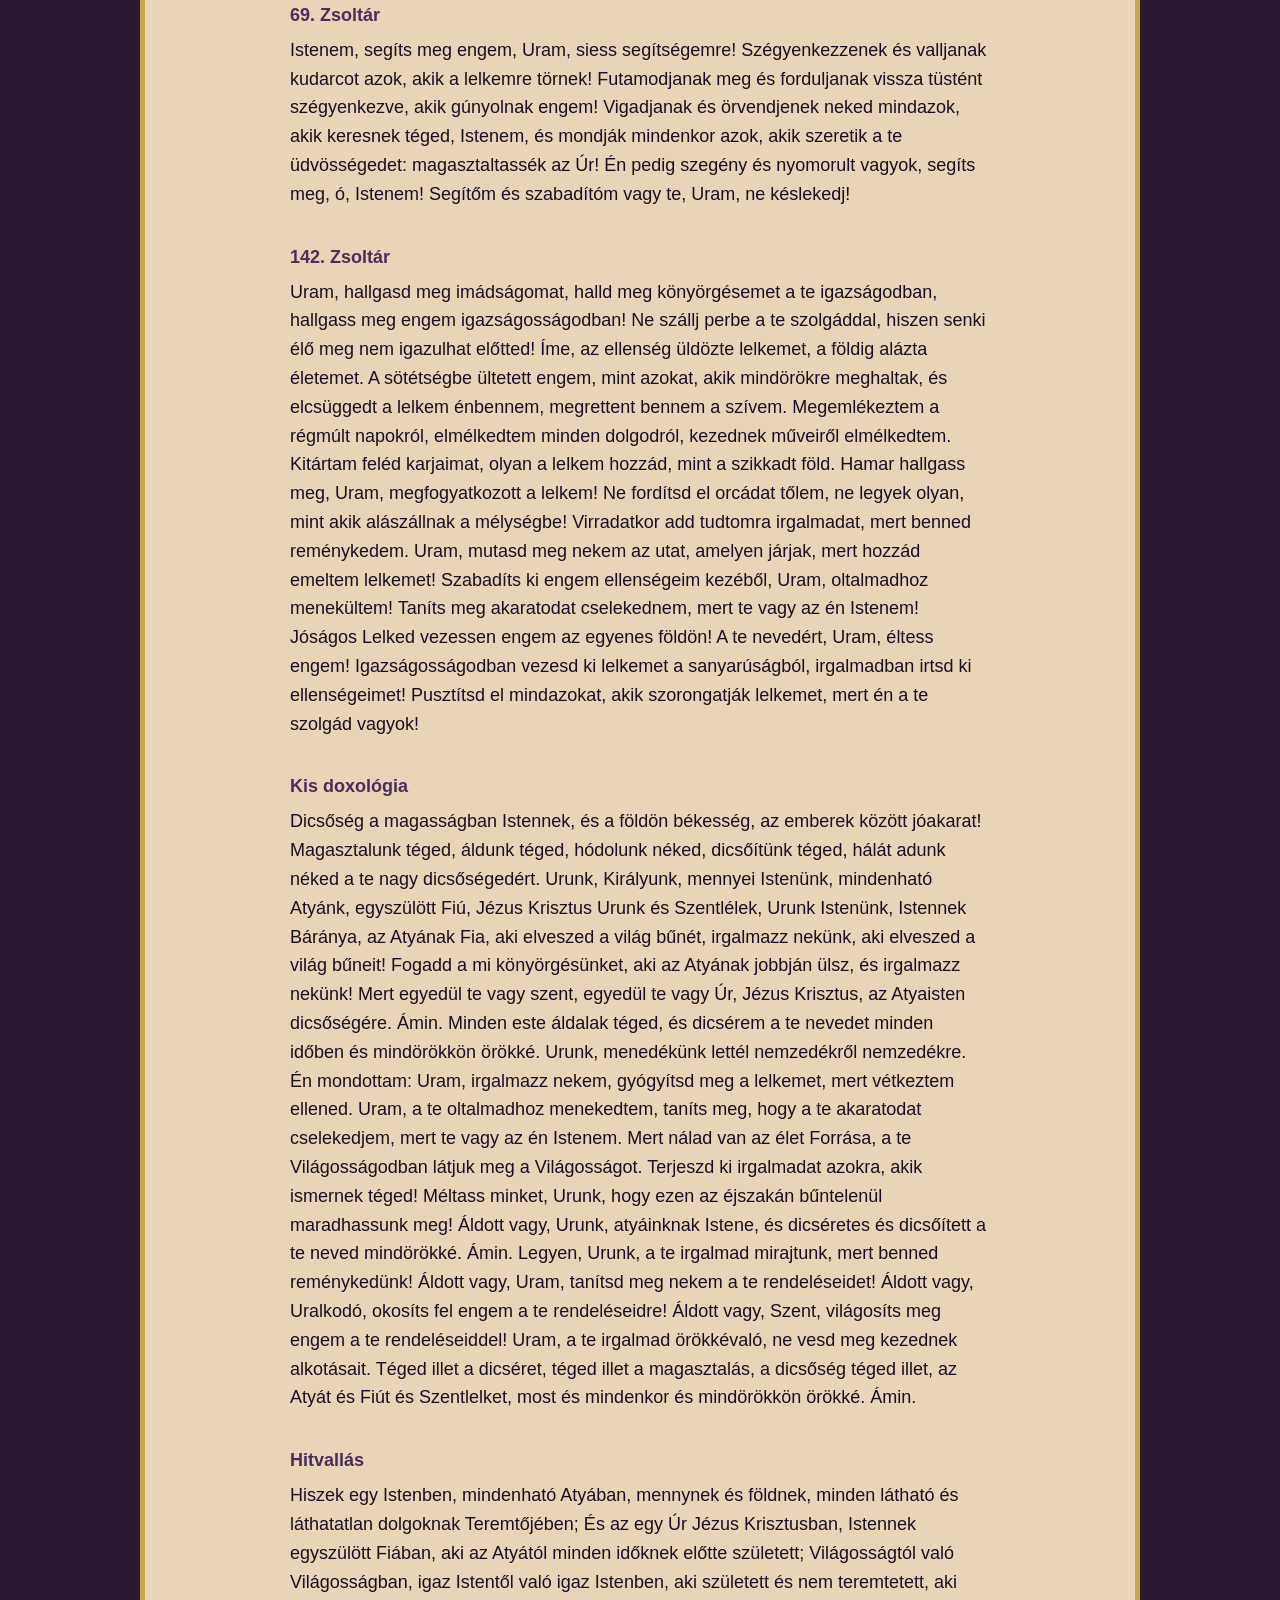
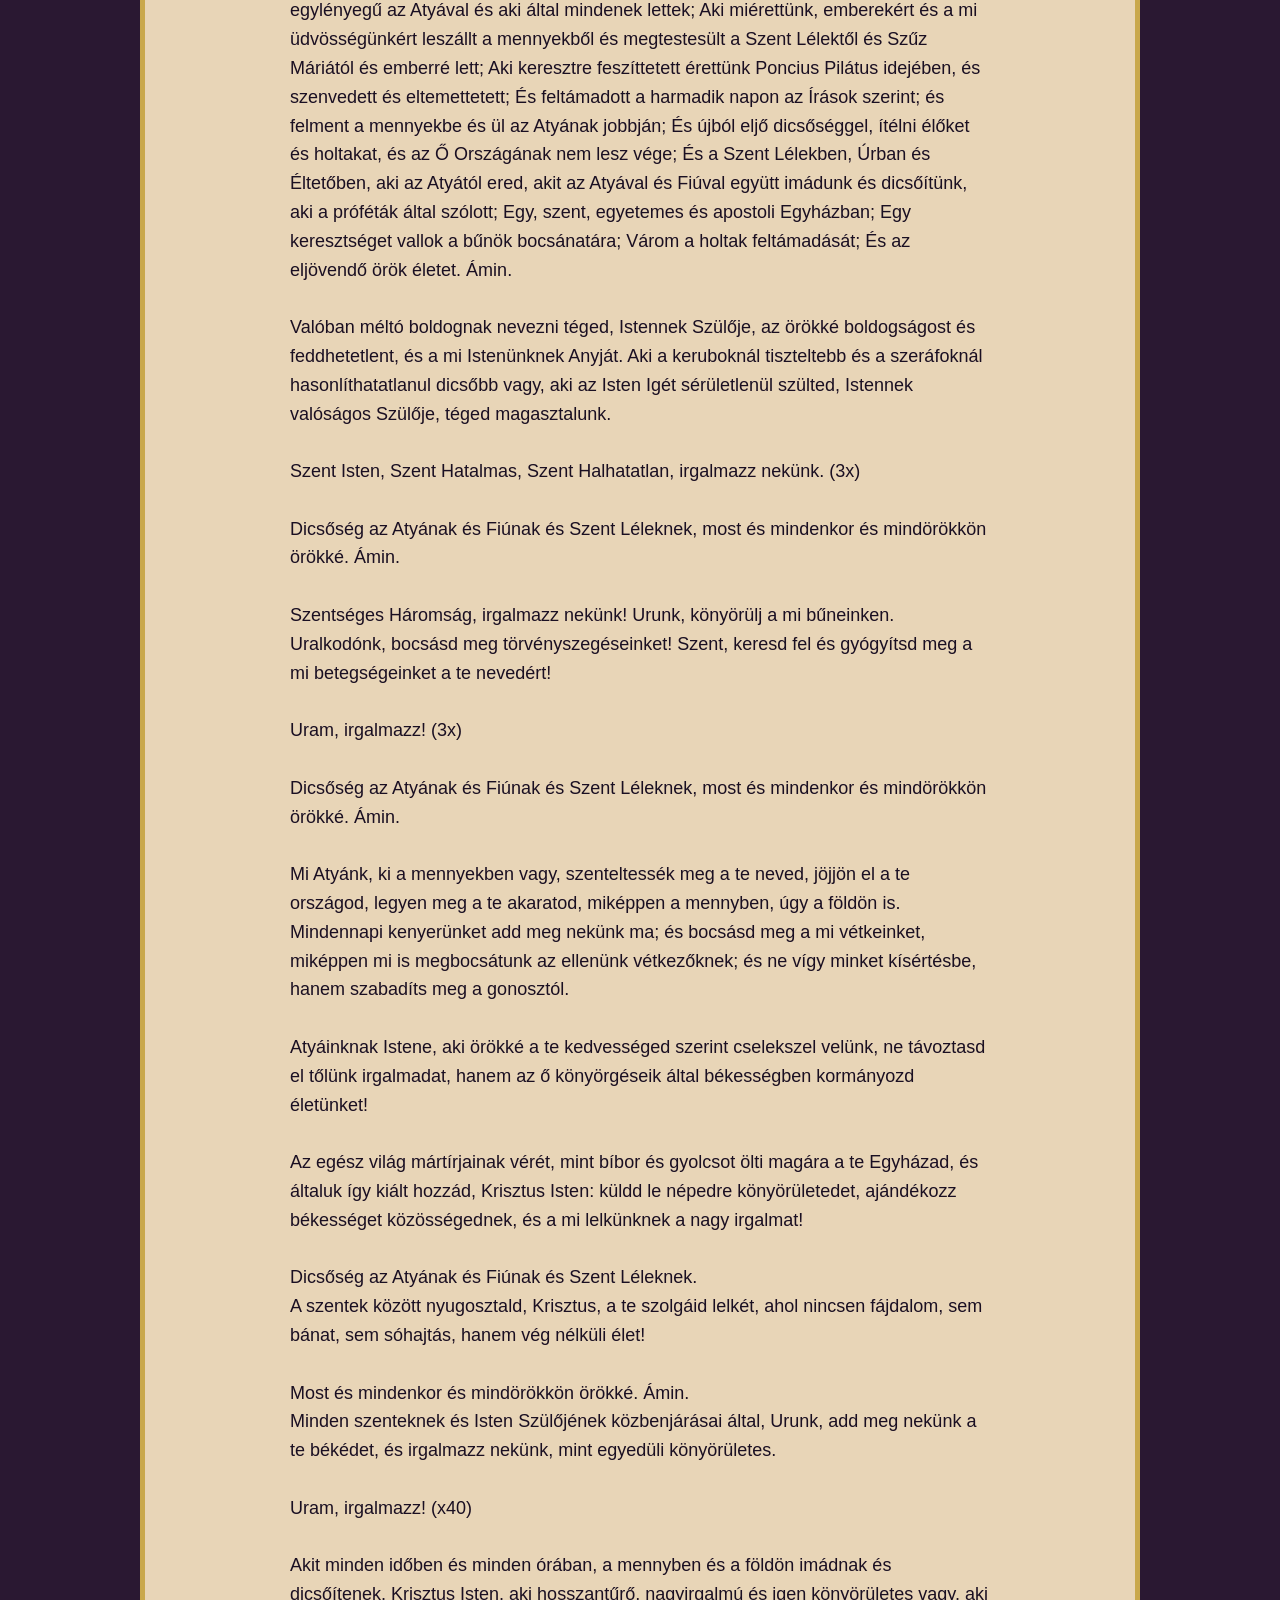
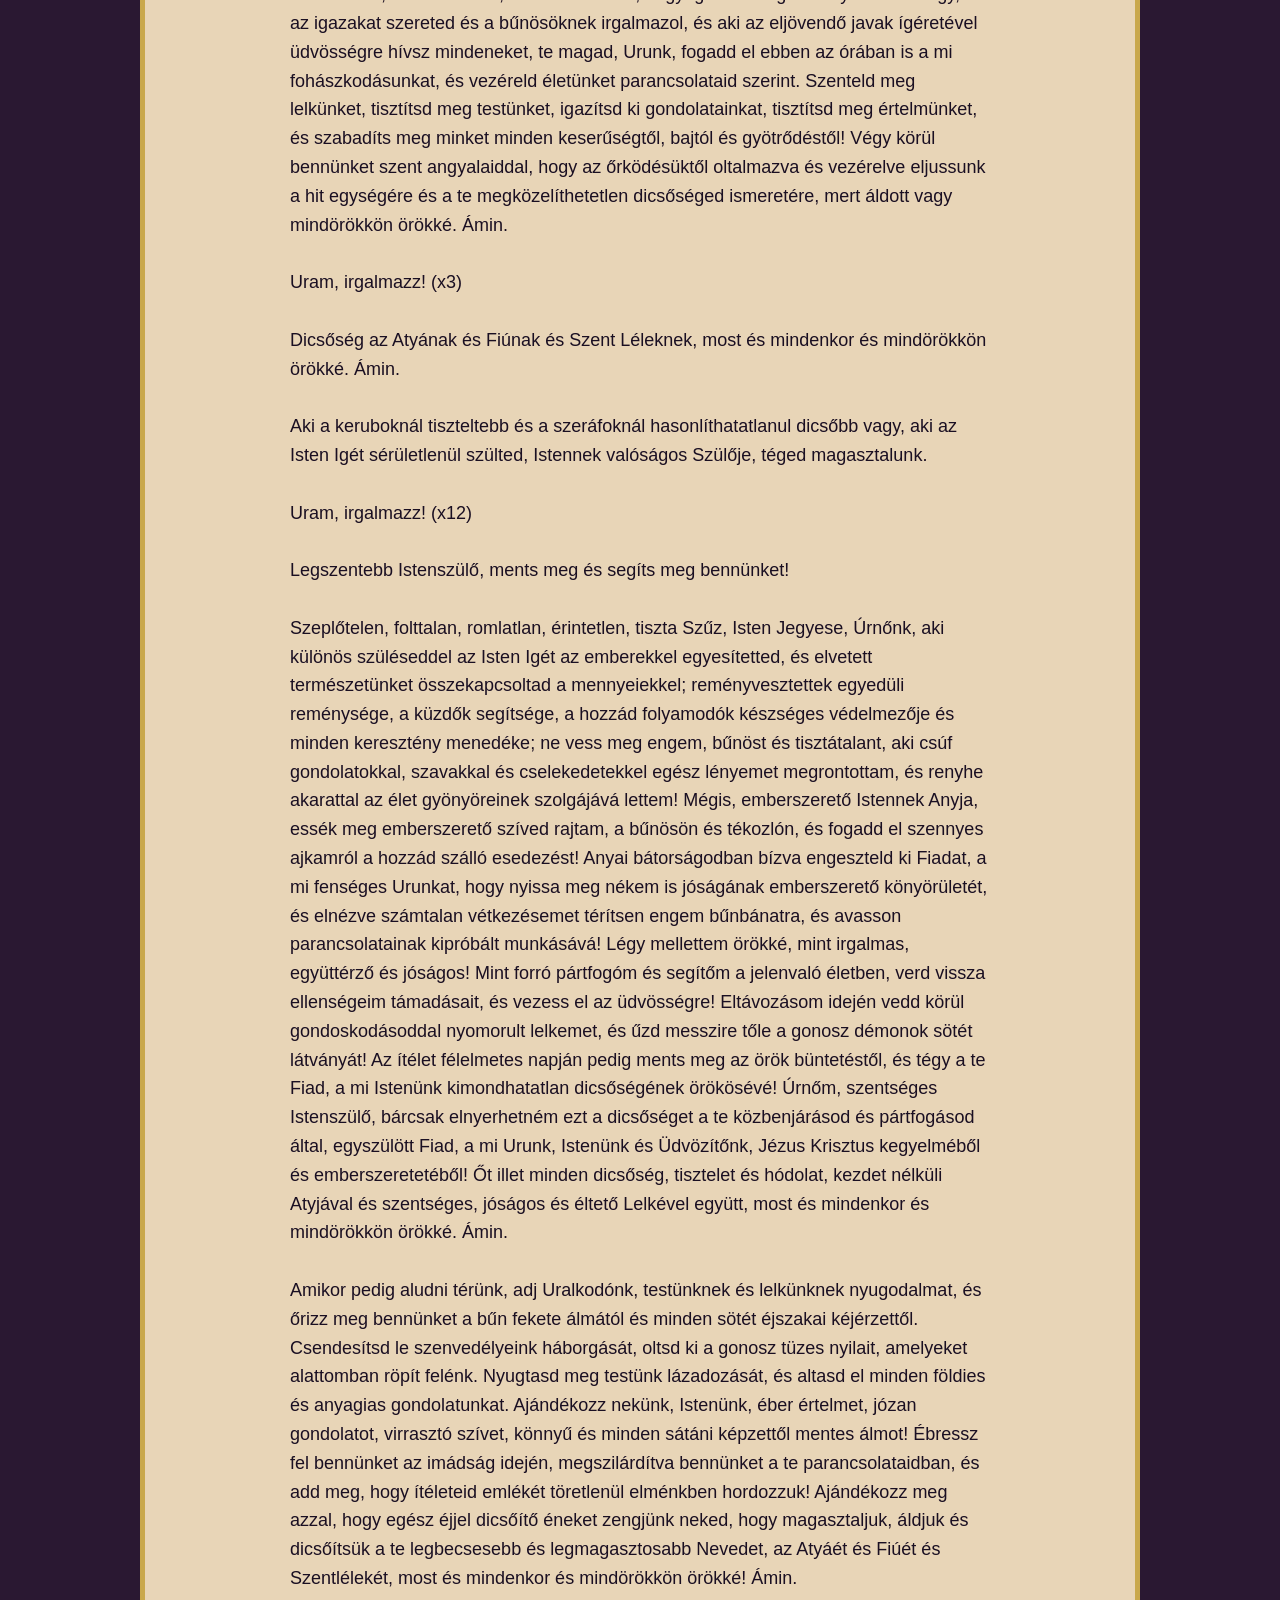
<file: ima.html>
<!DOCTYPE html>
<html lang="en">

<!-- Head/CSS referral -->
<head>
    <meta charset="UTF-8">
    <meta name="viewport" content="width=device-width">
    <link rel="stylesheet" href="style_alt.css">
</head>

<body>
<a name="top"></a>

<div class="container">

    <img class="img_centered" src="media/top_banner_alt.png" alt="Látható Világosság" title="Látható Világosság" width="562.5" height="180.2">

    <div class="content">

        <p class="text-center"><a href="https://imre-luke-deak.github.io/orthodox_ws/">{Vissza a frontlapra}</a></p>
        
        <div class="divider" style="color: black">☦</div>

        <!-- <h3 class="text-center">Mindennapi Imák</h3> -->

        <div class="content-with-image">
            <div class="side-text">
                    
        <!-- Index -->
        <br><br><br><br>
        <h4><u>Mindennapi Imák</u></h4> 
        <ul>
            <li><a href="#reggel" class="link-underlined">Reggeli imák</a></li>
            <li><a href="#imaorak" class="link-underlined">Imaórák</a></li>  <!-- csak PDF-ek, label w/ appropriate timestamp -->
            <li><a href="#meal" class="link-underlined">Imádság étkezéskor</a></li>
            <li><a href="#small-compline" class="link-underlined">Kis lenyugvási</a></li>
            <li><a href="#lefekves" class="link-underlined">Imák lefekvés előtt</a></li>
            <li><a href="#bunbanat" class="link-underlined">Bűnbánati imádság</a></li>
        </ul>

                </div>
        <div class="side-image">
        <img src="media/StAnthonyTheGreat.jpg" alt="Nagy Szent Antal">
            </div>
        </div>

        <br>

        <h4 id="reggel">Reggeli imák</h4><br>
        
        <p>
        Az Atyának és Fiúnak és Szentléleknek nevében. Ámin. <br><br>
        Dicsőség Néked, Istenünk, dicsőség Néked. <br><br>
        Mennyei Király, Vigasztaló, igazságnak Lelke, aki mindenütt jelen vagy és mindeneket betöltesz, minden javak kincsestára és az élet adományozója, jöjj, és lakozzál mibennünk, és tisztíts meg minket minden szennyfolttól, és üdvözítsd, Jóságos, a mi lelkünket. <br><br>
        Szent Isten, Szent Hatalmas, Szent Halhatatlan, irgalmazz nekünk. (3x) <br><br>
        Dicsőség az Atyának és Fiúnak és Szent Léleknek, most és mindenkor és mindörökkön örökké. Ámin. <br><br>
        Szentséges Háromság, irgalmazz nekünk! Urunk, könyörülj a mi bűneinken. Uralkodónk, bocsásd meg törvényszegéseinket! Szent, keresd fel és gyógyítsd meg a mi betegségeinket a te nevedért! <br><br>
        Uram, irgalmazz! (3x) <br><br>
        Dicsőség az Atyának és Fiúnak és Szent Léleknek, most és mindenkor és mindörökkön örökké. Ámin. <br><br>
        Mi Atyánk, ki a mennyekben vagy, szenteltessék meg a te neved, jöjjön el a te országod, legyen meg a te akaratod, miképpen a mennyben, úgy a földön is. 
        Mindennapi kenyerünket add meg nekünk ma; és bocsásd meg a mi vétkeinket, miképpen mi is megbocsátunk az ellenünk vétkezőknek; és ne vígy minket kísértésbe, hanem szabadíts meg a gonosztól. <br><br>
        
        Álmunkból felkelvén, leborulunk Előtted, Jóságos, és az angyalok dicsérőénekét zengjük néked, ó, Hatalmas: Szent, szent, szent vagy Isten, irgalmazz nekünk Isten Szülője által! <br><br>
        
        Dicsőség az Atyának és Fiúnak és Szent Léleknek. <br>
        Felkeltvén engem ágyamról és álmomból, Uram, világosítsd meg elmémet és nyisd meg szívemet és ajkaimat a te dicséretedre, Szent Háromság: Szent, szent, szent vagy Isten, irgalmazz nekünk Isten Szülője által! <br><br>

        Most és mindenkor és mindörökkön örökké. Ámin. <br>
        Váratlanul jön el a Bíró, és mindenkinek cselekedetei lelepleztetnek. Kiáltsuk hát félelemmel az éj közepén: Szent, szent, szent vagy Isten, irgalmazz nekünk Isten Szülője által. <br><br>

        Uram, irgalmazz! (12x) <br><br>
        Álmomból felkelvén hálát adok néked, Szentháromság, mert nagy jóságodért és béketűrésedért nem haragudtál meg reám, a restre és bűnösre, és nem pusztítottál el törvényszegéseimmel együtt, 
        hanem szokott emberszereteteddel fölkeltettél engem, aki a kétségbeeséshez álltam közel, hogy hajnalhasadáskor dicsőítsem a te hatalmadat. 
        Most pedig világosítsd meg értelmem szemét, nyisd meg számat, hogy a te igéidet tanuljam, parancsolataidat megértsem, és a te akaratodat teljesítsem, szívem vallomásával énekeljek néked, 
        és dicsőítsem a te szentséges nevedet, az Atyáét és Fiúét és Szentlélekét, most és mindenkor és mindörökkön örökké. Ámin. <br><br>

        Dicsőség néked, Királyom, mindenható Isten, mert emberszerető isteni gondviseléseddel arra méltattál engem, bűnös és méltatlan szolgádat, hogy fölkeljek álmomból és eljöjjek szent házadba. 
        Úgy fogadd el, Uram, az én könyörgésem hangját is, ahogyan szent szellemi erőid hangját fogadod, és engedd meg, hogy tiszta szívvel és alázatos lélekkel felajánljam néked beszennyezett ajkam 
        dicsérő szavait, hogy lelkem fényes lámpásával társa lehessek az okos szüzeknek és dicsőitselek téged, az Atyával és a Szentlélekkel együtt dicsőített Isten Igét. Ámin. <br><br>

        Jertek, hódoljunk Istennek, a mi Királyunknak! <br>
        Jertek, hódoljunk és boruljunk le Krisztus Isten, a mi Királyunk előtt! <br>
        Jertek, hódoljunk és boruljunk le maga Krisztus, a mi Királyunk és Istenünk előtt! </p><br>

        <!-- 50, 5, 33 -->
        <h5>50. Zsoltár</h5>

        <p>
        Irgalmazz nékem, Isten, a te nagy irgalmasságod szerint, és könyörületességed sokasága szerint töröld el vétkezéseimet!
        Teljesen moss meg törvényszegésemtől, és bűnömtől tisztíts meg engem!
        Mert ismerem törvényszegésemet, és bűnöm előttem van szüntelen.
        Csak ellened vétkeztem, és a gonoszságot előtted cselekedtem, hogy szavaid igaznak bizonyuljanak, és győzelmet arass, amikor megítélnek.
        Mert íme, törvénytelenségben fogantam, és anyám bűnökben hordozott.
        Íme, te az igazságot szereted, bölcsességed rejtett és titkos dolgait megmutattad nékem.
        Hints meg izsóppal, és megtisztulok; mosdass meg, és fehérebb leszek a hónál!
        Hallass velem örömet és vigasságot, hogy örvendezzenek megalázott csontjaim!
        Fordítsd el orcádat bűneimtől, és töröld el minden törvényszegésemet!
        Tiszta szívet teremts bennem, Istenem, és újítsd meg bensőmben az egyenes Lelket!
        Ne vess el a színed elől, és Szentlelkedet ne vedd el éntőlem!
        Add meg nekem, hogy üdvözítéseden örvendezzem, és vezérlő Lélekkel erősíts meg engem!
        Hadd tanítsam a törvényteleneket a te útjaidra, és az istentelenek megtérnek hozzád!
        Szabadíts meg a vérbűntől, Istenem, üdvösségemnek Istene, hogy örömmel hirdesse nyelvem igazságosságodat!
        Uram, nyisd meg ajkamat, és szám a te dicséretedet fogja hirdetni!
        Mert ha áldozatot kívánnál, adnék, de az égőáldozatokban nem gyönyörködsz.
        Istenhez illő áldozat a töredelmes lélek, töredelmes és megalázkodott szívet nem vet meg az Isten.
        Kegyeskedj jót cselekedni, Uram, Sionnal, és épüljenek fel Jeruzsálem falai!
        Akkor kegyesen fogadod majd az igazságosság áldozatát, a felajánlást és az égőáldozatokat.
        Akkor majd borjakat visznek oltárodra.</p><br>

        <h5>5. Zsoltár</h5>

        <p>
        Hallgasd meg szavaimat, Uram, értsd meg kiáltásomat! 
        Figyelj könyörgésem hangjára, én királyom és Istenem, mert hozzád imádkozom, Uram! 
        Reggel halld meg hangomat! Reggel eléd állok, tekints le rám! Mert nem olyan Isten vagy, aki a törvénytelenséget akarja. 
        Nem lakhat veled cselszövő, és a törvényszegők nem állhatnak meg színed előtt. 
        Gyűlölöd mindazokat, akik törvénytelenséget cselekszenek, elpusztítod mindazokat, akik hazugságot beszélnek. 
        A vérontó és alattomos férfiút utálja az Úr. 
        Én azonban irgalmasságod sokasága által bemegyek a te házadba, leborulok szent templomod előtt a te félelmedben. 
        Uram, vezess engem igazságosságodban ellenségeim miatt, irányítsd feléd az utamat! 
        Mert nincs a szájukban igazság, szívük hívságos. 
        Nyitott sírbolt a torkuk, nyelvükkel csalárd szavakat szólnak. Ítéld meg őket, ó, Isten! 
        Essenek el saját cselszövéseik által, istentelenségük sokasága miatt taszítsd el őket, mert megkeserítettek téged, Uram! 
        Örvendezzenek mindazok, akik benned reménykednek! Mindörökké vigadnak majd, és te bennük lakozol, és büszkélkednek tebenned mindazok, akik szeretik a te nevedet. 
        Mert te megáldod az igaz embert, Uram, mintegy kegyességed fegyverével koszorúztál meg minket.</p><br>

        <h5>33. Zsoltár</h5>

        <p>
        Áldom az Urat minden időben, dicsérete mindig ajkamon van. 
        Az Úrban dicsekszik az én lelkem. 
        Hallják meg ezt a szelídek, és örvendezzenek! 
        Dicsőítsétek velem együtt az Urat, és magasztaljuk együtt az ő nevét! 
        Kértem az Urat, és meghallgatott, és minden gyötrelmemtől megszabadított. 
        Járuljatok őhozzá, hogy megvilágosodjatok, és orcátok meg ne szégyenüljön. 
        Ez a szegény kiáltott, az Úr meghallgatta őt, és minden gyötrelmétől megmentette őt. 
        Tábort üt az Úrnak angyala azok körül, akik félik őt, és megszabadítja őket. 
        Ízleljétek és lássátok, hogy jóságos az Úr, boldog az a férfi, aki belé veti reménységét! 
        Féljétek az Urat, az ő szentjei, mert semmiben sem szenvednek hiányt azok, akik félik őt! 
        Gazdagok elszegényedtek, és éheztek, akik viszont az Urat keresik, semmi jóban nem szűkölködnek. 
        Jöjjetek, gyermekeim, hallgassatok rám! Az Úr félelmére tanítalak benneteket. 
        Ki az az ember, aki élvezni akarja az életet, és jó napokat szeretne látni? 
        Tartóztasd meg nyelvedet a gonoszságtól, és ajkadat attól, hogy csalárdságot beszéljen! 
        Kerüld a rosszat és tedd a jót, keresd a békességet, és kövesd azt! 
        Az Úr szeme az igazakon nyugszik, és füle meghallja azok könyörgését.
        Az Úr orcája viszont a gonosztevők felé fordul, hogy kiirtsa a földről emlékezetüket.
        Kiáltottak az igazak, és az Úr meghallgatta őket, és minden gyötrelmüktől megszabadította őket.
        Közel van az Úr a töredelmes szívűekhez, és megmenti az alázatos lelkűeket.
        Sok gyötrelmük van az igazaknak, de valamennyitől megszabadítja őket.
        Megőrzi az Úr minden csontjukat, és egy sem töretik meg azokból.
        Gonosz a bűnösök halála, és mindaz, aki gyűlöli az igaz embert, megbánja.
        Megmenti az Úr az Ő szolgáinak lelkét, és senkit, aki benne reménykedik, nem ér bánkódás. </p><br>

        <h5>Hitvallás</h5>

        <p>
        Hiszek egy Istenben, mindenható Atyában, mennynek és földnek, minden látható és láthatatlan dolgoknak Teremtőjében;
        És az egy Úr Jézus Krisztusban, Istennek egyszülött Fiában, aki az Atyától minden időknek előtte született; 
        Világosságtól való Világosságban, igaz Istentől való igaz Istenben, aki született és nem teremtetett, aki egylényegű az Atyával és aki által mindenek lettek; 
        Aki miérettünk, emberekért és a mi üdvösségünkért leszállt a mennyekből és megtestesült a Szent Lélektől és Szűz Máriától és emberré lett; 
        Aki keresztre feszíttetett érettünk Poncius Pilátus idejében, és szenvedett és eltemettetett;
        És feltámadott a harmadik napon az Írások szerint; és felment a mennyekbe és ül az Atyának jobbján;
        És újból eljő dicsőséggel, ítélni élőket és holtakat, és az Ő Országának nem lesz vége;
        És a Szent Lélekben, Úrban és Éltetőben, aki az Atyától ered, akit az Atyával és Fiúval együtt imádunk és dicsőítünk, aki a próféták által szólott;
        Egy, szent, egyetemes és apostoli Egyházban;
        Egy keresztséget vallok a bűnök bocsánatára;
        Várom a holtak feltámadását;
        És az eljövendő örök életet. Ámin. <br><br>

        Ímhol jő a Vőlegény az éjszaka közepén, és boldog az a szolga, akit ébren talál, de méltatlan az, aki tétlenkedik. 
        Vigyázz hát, lelkem, el ne nyomjon az álom, nehogy a halál elragadjon és kizárjanak az országból, ámde serkenj fel, és kiálts: 
        Szent, szent, szent vagy Isten, irgalmazz nekünk Isten Szülője által! <br><br>

        Dicsőség az Atyának és Fiúnak és Szent Léleknek. <br>
        Gondolj ama szörnyű napra, én lelkem, virrassz, gyújtsd meg lámpásodat olajjal vilgáítva, mert nem tudod, mikor szólít meg a hang: „Íme, itt a Vőlegényed!" 
        Ügyelj hát, lelkem, hogy el ne bóbiskolj, és ki ne zárjanak, mint az öt szüzet, hanem tarts ki a virrasztásban, hogy bőséges olajjal fogadd Krisztust, 
        és ő bevezessen dicsőségének isteni nászszobájába. <br><br>

        Most és mindenkor és mindörökkön örökké. Ámin. <br>
        Téged, Istenszülő Szűz, a bevehetetlen várfalat, az üdvösség erődítményét kérünk: szórd szét az ellenség szándékait, változtasd örömre néped bánatát, 
        övezd körül fallal városodat, harcolj a császár oldalán, hívd vissza magadhoz a te világodat, erősítsd meg az istenfélőket, 
        járj közre a világ békéjéért, mert te vagy a mi reménységünk, ó, Istenszülő! <br><br>

        Elteltünk reggel a te irgalmaddal, Urunk, és örvendeztünk és vigadtunk. Örvendezzünk életünknek minden napján annyi napig, ameddig sanyargattál bennünket, és annyi évig, ameddig rosszat láttunk! 
        Tekints a te szolgáidra, a te műveidre, és vezéreld fiaikat! <br><br>
          
        És legyen a mi Urunk Istenünk fénysége mirajtunk, kezünknek műveit igazítsa számunkra, és egyengesd kezünk művét! <br><br>
          
        Jó dolog megvallani az Urat, és énekelni a te nevednek, ó, Magasságos, hirdetni reggelenként a te irgalmadat, és éjjelenként a te igazságodat. <br><br>
          
        Krisztus, igaz világosság, aki megvilágosítasz és megszentelsz a világra jövő minden embert, jelöltessék meg rajtunk a te orcád Világossága, 
        hogy megláthassuk abban a megközelíthetetlen Világosságot! És irányítsd lépteinket a te parancsolataid teljesítésére, szeplőtelen Anyád és minden szentednek közbenjárásai által! Ámin. <br><br>
          
        Örökkévaló Isten, kezdetnélküli és örök Világosság, az egész teremtés Alkotója, irgalmasság kútfeje, jóságnak tengere és az emberszeretet kifürkészhetetlen mélysége, 
        derítsd reánk, Urunk, orcádnak Világosságát! Aki az igazságosság értelemmel felfogható Napja vagy, ragyogj föl szívünkben, 
        töltsd be lelkünket a te vidámságoddal, taníts meg minket, hogy mindenkor a te ítéleteiden elmélkedjünk, és azokról beszéljünk, és hogy szüntelenül megvalljunk téged, Uralkodónkat és jótevőnket! 
        Irányítsd kezünk műveit akaratod útjára, és mutasd meg az utat, hogy azt cselekedjük, ami néked tetsző és kedves, hogy általunk, méltatlanok által is dicsőíttessék a te szent neved, 
        az Atyáé, a Fiúé és a Szentléleké, az egy istenségé és királyságé, akit illet minden dicsőség, tisztelet és hódolat mindörökké! Ámin. <br><br>

        Aki kibocsátod a világosságot, és az szerteárad, aki fölhozod a napot igazakra és igaztalanokra, gonoszokra és jókra, aki földeríted a hajnalt, és bevilágítod az egész földkerekséget, 
        világosítsd meg a mi szívünket is, ó, mindenek Uralkodója! Add meg nekünk, hogy a mai napon tetszésedre lehessünk, őrizz meg bennünket minden bűntől és minden gonosz cselekedettől, 
        óvj meg minket minden nappal repülő nyíltól és minden ellenséges erőtől; tisztaságos Urnőnknek, az Istenszülőnek, anyagtalan szolgáló lelkeknek, mennyei erőknek és minden szentnek 
        közbenjárásai által, akik öröktől fogva kedvedben jártak! Mert te vagy az, aki megkönyörülhetsz rajtunk és üdvözíthetsz minket, ó, Istenünk, és néked zengünk dicsőséget, 
        az Atyának és a Fiúnak és a Szentléleknek, most és mindenkor és mindörökkön örökké. Ámin. <br><br>

        Urunk, Istenünk, aki a te békességedet adtad az embereknek, és leküldted szentséges Lelked ajándékát tanítványaidra és apostolaidra, aki erőddel azok ajkát lángnyelvek által megnyitottad, 
        nyisd meg nékünk, bűnösöknek ajkát is, és taníts meg bennünket arra, hogyan és miért kell imádkoznunk! Kormányozd életünket, ó, vihartól űzöttek szélcsendes kikötője, 
        és mutasd meg az utat, amelyen haladnunk kell! Újítsd meg bensőnkben az egyenes Lelket, és ingatag elménket erősítsd meg vezérlő Lélekkel, hogy életünk minden napján a te 
        jóságos Lelkedtől vezérelve arra, ami hasznunkra van: parancsolataid teljesítésére méltóvá legyünk. És hogy mindig megemlékezzünk a te dicsőséges eljöveteledről, 
        amikor megvizsgálod majd az emberek cselekedeteit! Erősíts meg bennünket, hogy ne csaljanak meg e világ múlandó örömei, hanem az eljövendő gyönyörűség kincseire vágyakozzunk! 
        Mert áldott és dicsőített vagy minden szentedben mindörökkön örökké. Ámin. <br><br>

        Szent atyáink imái által, Urunk, Jézus Krisztus Istenünk, irgalmazz nekünk, és üdvözíts minket! Ámin.    
        </p>

        <br>

        <h4 id="imaorak">Imaórák</h4>
        
        <p> <ul>
        <li><a href="https://imre-luke-deak.github.io/orthodox_ws/chant/text/otthoni_elso_imaora.pdf" class="link-underlined">Első Imaóra (06:00)</a></li>
        <li><a href="https://imre-luke-deak.github.io/orthodox_ws/chant/text/otthoni_harmadik_imaora.pdf" class="link-underlined">Harmadik Imaóra (09:00)</a></li>
        <li><a href="https://imre-luke-deak.github.io/orthodox_ws/chant/text/otthoni_hatodik_imaora.pdf" class="link-underlined">Hatodik Imaóra (12:00)</a></li>
        <li><a href="https://imre-luke-deak.github.io/orthodox_ws/chant/text/otthoni_kilencedik_imaora.pdf" class="link-underlined">Kilencedik Imaóra (15:00)</a></li>
        </ul> </p>

        <br>

        <h4 id="meal">Imádság étkezéskor</h4><br>

        <h5 id="meal">Étkezés előtt</h5>
        <p>
        Mi Atyánk, ki a mennyekben vagy, szenteltessék meg a te neved, jöjjön el a te országod, legyen meg a te akaratod, miképpen a mennyben, úgy a földön is. 
        Mindennapi kenyerünket add meg nekünk ma; és bocsásd meg a mi vétkeinket, miképpen mi is megbocsátunk az ellenünk vétkezőknek; és ne vígy minket kísértésbe, hanem szabadíts meg a gonosztól. <br><br>
        
        Dicsőség az Atyának és Fiúnak és Szent Léleknek, most és mindenkor és mindörökkön örökké. Ámin.<br><br>

        Uram, irgalmazz! (x3)<br><br>

        Krisztus Istenünk, áldd meg a Te szolgáidnak ételét és italát, mert szent vagy mindig, most és mindenkor és mindörökkön örökké. Ámin.<br><br>
        </p><br>
        
        <h5>Hálaadás étkezés után</h5>

        <p>Hálát adunk néked, Krisztus Istenünk, hogy eltöltöttél minket földi javaiddal; ne vond meg tőlünk a te örökkévaló országodat sem, hanem amiképpen megjelentél tanítványaidnak békességet adva nekik, jöjj el közénk is, és üdvözíts minket.<br><br>
        Dicsőség az Atyának és Fiúnak és Szent Léleknek, most és mindenkor és mindörökkön örökké. Ámin.<br><br>
        Uram, irgalmazz! (x3)<br><br>
        Áldott az Isten, aki ifjúságunk óta könyörül rajtunk, és táplál bennünket. Te, aki eleséget adsz minden testnek, töltsd el szívünket örömmel és vigassággal, hogy mindig mindennel teljesen ellátva még feleslegünk is legyen minden jócselekedetre Jézus Krisztusban, a mi Urunkban, akivel együtt illet téged dicsőség, hatalom, tisztelet és imádás a Szentlélekkel együtt, mindörökké. Ámin.<br><br> 
        Dicsőség néked, Urunk, dicsőség néked, Szent, dicsőség néked, Király, mert eledelt adtál nekünk vigasságunkra! Tölts el bennünket Szentlélekkel is, hogy kedveltek legyünk a színed előtt, és ne szégyenüljünk meg, amikor mindenkinek megfizetsz cselekedetei szerint.<br>  
        </p><br>

        <h5>Vacsora előtt</h5>

        <p>Esznek a szegények és jóllaknak, és dicsérik az Urat, akik keresik őt. Szívük élni fog mindörökkön örökké.<br><br>
        Dicsőség az Atyának és Fiúnak és Szent Léleknek, most és mindenkor és mindörökkön örökké. Ámin.<br><br>
        Uram, irgalmazz! (x3)<br><br>
        Krisztus Istenünk, áldd meg a Te szolgáidnak ételét és italát, mert szent vagy mindig, most és mindenkor és mindörökkön örökké. Ámin.
        </p><br>

        <h5>Vacsora után</h5>
        <p>Megörvendeztettél minket, Urunk, a te alkotásaiddal, és kezed műveiben örvendezünk. Megjelöltetett mirajtunk orcád világossága, Urunk. Vigasságot ültettél szívünkbe. Elteltünk búzánk, borunk és olajunk gyümölcsével. Békességben szokott fekhelyünkre térünk, és elalszunk, mert egyedül te tartasz meg bennünket reménységben, Urunk.<br><br>
        Dicsőség az Atyának és Fiúnak és Szent Léleknek, most és mindenkor és mindörökkön örökké. Ámin.<br><br>
        Uram, irgalmazz! (x3)<br><br>
        Áldott az Isten, aki irgalmaz nekünk, és gazdag ajándékaival táplál bennünket kegyelméből és emberszeretetéből mindig, most és mindenkor és mindörökkön örökké. Ámin.<br><br>
        Dicsőség néked, Urunk, dicsőség néked, Szent, dicsőség néked, Király, mert eledelt adtál nekünk vigasságunkra! Tölts el bennünket Szentlélekkel is, hogy kedveltek legyünk a színed előtt, és ne szégyenüljünk meg, amikor mindenkinek megfizetsz cselekedetei szerint.<br>
        </p><br>

        <h4 id="small-compline">Kis lenyugvási</h4><br>
        <p>
        Az Atyának és Fiúnak és Szentléleknek nevében. Ámin. <br><br>
        Dicsőség Néked, Istenünk, dicsőség Néked. <br><br>
        Mennyei Király, Vigasztaló, igazságnak Lelke, aki mindenütt jelen vagy és mindeneket betöltesz, minden javak kincsestára és az élet adományozója, jöjj, és lakozzál mibennünk, és tisztíts meg minket minden szennyfolttól, és üdvözítsd, Jóságos, a mi lelkünket. <br><br>
        Szent Isten, Szent Hatalmas, Szent Halhatatlan, irgalmazz nekünk. (3x) <br><br>
        Dicsőség az Atyának és Fiúnak és Szent Léleknek, most és mindenkor és mindörökkön örökké. Ámin. <br><br>
        Szentséges Háromság, irgalmazz nekünk! Urunk, könyörülj a mi bűneinken. Uralkodónk, bocsásd meg törvényszegéseinket! Szent, keresd fel és gyógyítsd meg a mi betegségeinket a te nevedért! <br><br>
        Uram, irgalmazz! (3x) <br><br>
        Dicsőség az Atyának és Fiúnak és Szent Léleknek, most és mindenkor és mindörökkön örökké. Ámin. <br><br>
        Mi Atyánk, ki a mennyekben vagy, szenteltessék meg a te neved, jöjjön el a te országod, legyen meg a te akaratod, miképpen a mennyben, úgy a földön is. 
        Mindennapi kenyerünket add meg nekünk ma; és bocsásd meg a mi vétkeinket, miképpen mi is megbocsátunk az ellenünk vétkezőknek; és ne vígy minket kísértésbe, hanem szabadíts meg a gonosztól. <br><br>
        Uram, irgalmazz! (12x)<br><br>
        Dicsőség az Atyának és Fiúnak és Szent Léleknek, most és mindenkor és mindörökkön örökké. Ámin.<br><br>
        Jertek, hódoljunk Istennek, a mi Királyunknak!<br>
        Jertek, hódoljunk és boruljunk le Krisztus Isten, a mi Királyunk előtt!<br>
        Jertek, hódoljunk és boruljunk le maga Krisztus, a mi Királyunk és Istenünk előtt!</p><br>
            
        <h5>50. Zsoltár</h5>

        <p>
        Irgalmazz nékem, Isten, a te nagy irgalmasságod szerint, és könyörületességed sokasága szerint töröld el vétkezéseimet!
        Teljesen moss meg törvényszegésemtől, és bűnömtől tisztíts meg engem!
        Mert ismerem törvényszegésemet, és bűnöm előttem van szüntelen.
        Csak ellened vétkeztem, és a gonoszságot előtted cselekedtem, hogy szavaid igaznak bizonyuljanak, és győzelmet arass, amikor megítélnek.
        Mert íme, törvénytelenségben fogantam, és anyám bűnökben hordozott.
        Íme, te az igazságot szereted, bölcsességed rejtett és titkos dolgait megmutattad nékem.
        Hints meg izsóppal, és megtisztulok; mosdass meg, és fehérebb leszek a hónál!
        Hallass velem örömet és vigasságot, hogy örvendezzenek megalázott csontjaim!
        Fordítsd el orcádat bűneimtől, és töröld el minden törvényszegésemet!
        Tiszta szívet teremts bennem, Istenem, és újítsd meg bensőmben az egyenes Lelket!
        Ne vess el a színed elől, és Szentlelkedet ne vedd el éntőlem!
        Add meg nekem, hogy üdvözítéseden örvendezzem, és vezérlő Lélekkel erősíts meg engem!
        Hadd tanítsam a törvényteleneket a te útjaidra, és az istentelenek megtérnek hozzád!
        Szabadíts meg a vérbűntől, Istenem, üdvösségemnek Istene, hogy örömmel hirdesse nyelvem igazságosságodat!
        Uram, nyisd meg ajkamat, és szám a te dicséretedet fogja hirdetni!
        Mert ha áldozatot kívánnál, adnék, de az égőáldozatokban nem gyönyörködsz.
        Istenhez illő áldozat a töredelmes lélek, töredelmes és megalázkodott szívet nem vet meg az Isten.
        Kegyeskedj jót cselekedni, Uram, Sionnal, és épüljenek fel Jeruzsálem falai!
        Akkor kegyesen fogadod majd az igazságosság áldozatát, a felajánlást és az égőáldozatokat.
        Akkor majd borjakat visznek oltárodra.</p><br>

        <h5>69. Zsoltár</h5>

        <p>
        Istenem, segíts meg engem, Uram, siess segítségemre!
        Szégyenkezzenek és valljanak kudarcot azok, akik a lelkemre törnek!
        Futamodjanak meg és forduljanak vissza tüstént szégyenkezve, akik gúnyolnak engem!
        Vigadjanak és örvendjenek neked mindazok, akik keresnek téged, Istenem, és mondják mindenkor azok, akik szeretik a te üdvösségedet: magasztaltassék az Úr!
        Én pedig szegény és nyomorult vagyok, segíts meg, ó, Istenem! Segítőm és szabadítóm vagy te, Uram, ne késlekedj!</p><br>
        
        <h5>142. Zsoltár</h5>

        <p>
        Uram, hallgasd meg imádságomat, halld meg könyörgésemet a te igazságodban, hallgass meg engem igazságosságodban!
        Ne szállj perbe a te szolgáddal, hiszen senki élő meg nem igazulhat előtted!
        Íme, az ellenség üldözte lelkemet, a földig alázta életemet.
        A sötétségbe ültetett engem, mint azokat, akik mindörökre meghaltak, és elcsüggedt a lelkem énbennem, megrettent bennem a szívem.
        Megemlékeztem a régmúlt napokról, elmélkedtem minden dolgodról, kezednek műveiről elmélkedtem.
        Kitártam feléd karjaimat, olyan a lelkem hozzád, mint a szikkadt föld.
        Hamar hallgass meg, Uram, megfogyatkozott a lelkem!
        Ne fordítsd el orcádat tőlem, ne legyek olyan, mint akik alászállnak a mélységbe!
        Virradatkor add tudtomra irgalmadat, mert benned reménykedem.
        Uram, mutasd meg nekem az utat, amelyen járjak, mert hozzád emeltem lelkemet!
        Szabadíts ki engem ellenségeim kezéből, Uram, oltalmadhoz menekültem! 
        Taníts meg akaratodat cselekednem, mert te vagy az én Istenem!
        Jóságos Lelked vezessen engem az egyenes földön! A te nevedért, Uram, éltess engem!
        Igazságosságodban vezesd ki lelkemet a sanyarúságból, irgalmadban irtsd ki ellenségeimet!
        Pusztítsd el mindazokat, akik szorongatják lelkemet, mert én a te szolgád vagyok!</p><br>

        <h5>Kis doxológia</h5>

        <p>
        Dicsőség a magasságban Istennek, és a földön békesség, az emberek között jóakarat!
        Magasztalunk téged, áldunk téged, hódolunk néked, dicsőítünk téged, hálát adunk néked a te nagy dicsőségedért.
        Urunk, Királyunk, mennyei Istenünk, mindenható Atyánk, egyszülött Fiú, Jézus Krisztus Urunk és Szentlélek,
        Urunk Istenünk, Istennek Báránya, az Atyának Fia, aki elveszed a világ bűnét, irgalmazz nekünk, aki elveszed a világ bűneit!
        Fogadd a mi könyörgésünket, aki az Atyának jobbján ülsz, és irgalmazz nekünk!
        Mert egyedül te vagy szent, egyedül te vagy Úr, Jézus Krisztus, az Atyaisten dicsőségére. Ámin.
        Minden este áldalak téged, és dicsérem a te nevedet minden időben és mindörökkön örökké.
        Urunk, menedékünk lettél nemzedékről nemzedékre. Én mondottam: Uram, irgalmazz nekem, gyógyítsd meg a lelkemet, mert vétkeztem ellened.
        Uram, a te oltalmadhoz menekedtem, taníts meg, hogy a te akaratodat cselekedjem, mert te vagy az én Istenem.
        Mert nálad van az élet Forrása, a te Világosságodban látjuk meg a Világosságot.
        Terjeszd ki irgalmadat azokra, akik ismernek téged! Méltass minket, Urunk, hogy ezen az éjszakán bűntelenül maradhassunk meg!
        Áldott vagy, Urunk, atyáinknak Istene, és dicséretes és dicsőített a te neved mindörökké. Ámin.
        Legyen, Urunk, a te irgalmad mirajtunk, mert benned reménykedünk!
        Áldott vagy, Uram, tanítsd meg nekem a te rendeléseidet! Áldott vagy, Uralkodó, okosíts fel engem a te rendeléseidre! Áldott vagy, Szent, világosíts meg engem a te rendeléseiddel!
        Uram, a te irgalmad örökkévaló, ne vesd meg kezednek alkotásait. Téged illet a dicséret, téged illet a magasztalás, a dicsőség téged illet, az Atyát és Fiút és Szentlelket, most és mindenkor és mindörökkön örökké. Ámin.</p><br>
        
        <h5>Hitvallás</h5>

        <p>
        Hiszek egy Istenben, mindenható Atyában, mennynek és földnek, minden látható és láthatatlan dolgoknak Teremtőjében;
        És az egy Úr Jézus Krisztusban, Istennek egyszülött Fiában, aki az Atyától minden időknek előtte született; 
        Világosságtól való Világosságban, igaz Istentől való igaz Istenben, aki született és nem teremtetett, aki egylényegű az Atyával és aki által mindenek lettek; 
        Aki miérettünk, emberekért és a mi üdvösségünkért leszállt a mennyekből és megtestesült a Szent Lélektől és Szűz Máriától és emberré lett; 
        Aki keresztre feszíttetett érettünk Poncius Pilátus idejében, és szenvedett és eltemettetett;
        És feltámadott a harmadik napon az Írások szerint; és felment a mennyekbe és ül az Atyának jobbján;
        És újból eljő dicsőséggel, ítélni élőket és holtakat, és az Ő Országának nem lesz vége;
        És a Szent Lélekben, Úrban és Éltetőben, aki az Atyától ered, akit az Atyával és Fiúval együtt imádunk és dicsőítünk, aki a próféták által szólott;
        Egy, szent, egyetemes és apostoli Egyházban;
        Egy keresztséget vallok a bűnök bocsánatára;
        Várom a holtak feltámadását;
        És az eljövendő örök életet. Ámin. <br><br>

        Valóban méltó boldognak nevezni téged, Istennek Szülője, az örökké boldogságost és feddhetetlent, és a mi Istenünknek Anyját. Aki a keruboknál tiszteltebb és a szeráfoknál hasonlíthatatlanul dicsőbb vagy, aki az Isten Igét sérületlenül szülted, Istennek valóságos Szülője, téged magasztalunk.<br><br>
        Szent Isten, Szent Hatalmas, Szent Halhatatlan, irgalmazz nekünk. (3x) <br><br>
        Dicsőség az Atyának és Fiúnak és Szent Léleknek, most és mindenkor és mindörökkön örökké. Ámin. <br><br>
        Szentséges Háromság, irgalmazz nekünk! Urunk, könyörülj a mi bűneinken. Uralkodónk, bocsásd meg törvényszegéseinket! Szent, keresd fel és gyógyítsd meg a mi betegségeinket a te nevedért! <br><br>
        Uram, irgalmazz! (3x) <br><br>
        Dicsőség az Atyának és Fiúnak és Szent Léleknek, most és mindenkor és mindörökkön örökké. Ámin. <br><br>
        Mi Atyánk, ki a mennyekben vagy, szenteltessék meg a te neved, jöjjön el a te országod, legyen meg a te akaratod, miképpen a mennyben, úgy a földön is. 
        Mindennapi kenyerünket add meg nekünk ma; és bocsásd meg a mi vétkeinket, miképpen mi is megbocsátunk az ellenünk vétkezőknek; és ne vígy minket kísértésbe, hanem szabadíts meg a gonosztól. <br><br>

        Atyáinknak Istene, aki örökké a te kedvességed szerint cselekszel velünk, ne távoztasd el tőlünk irgalmadat, hanem az ő könyörgéseik által békességben kormányozd életünket! <br><br>

        Az egész világ mártírjainak vérét, mint bíbor és gyolcsot ölti magára a te Egyházad, és általuk így kiált hozzád, Krisztus Isten: küldd le népedre könyörületedet, ajándékozz békességet közösségednek, és a mi lelkünknek a nagy irgalmat!<br><br>

        Dicsőség az Atyának és Fiúnak és Szent Léleknek.<br>
        A szentek között nyugosztald, Krisztus, a te szolgáid lelkét, ahol nincsen fájdalom, sem bánat, sem sóhajtás, hanem vég nélküli élet!<br><br>

        Most és mindenkor és mindörökkön örökké. Ámin.<br>
        Minden szenteknek és Isten Szülőjének közbenjárásai által, Urunk, add meg nekünk a te békédet, és irgalmazz nekünk, mint egyedüli könyörületes.<br><br>

        Uram, irgalmazz! (x40)<br><br>
        Akit minden időben és minden órában, a mennyben és a földön imádnak és dicsőítenek, Krisztus Isten, aki hosszantűrő, nagyirgalmú és igen könyörületes vagy, aki az igazakat szereted és a bűnösöknek irgalmazol, és aki az eljövendő javak ígéretével üdvösségre hívsz mindeneket, te magad, Urunk, fogadd el ebben az órában is a mi fohászkodásunkat, és vezéreld életünket parancsolataid szerint. Szenteld meg lelkünket, tisztítsd meg testünket, igazítsd ki gondolatainkat, tisztítsd meg értelmünket, és szabadíts meg minket minden keserűségtől, bajtól és gyötrődéstől! Végy körül bennünket szent angyalaiddal, hogy az őrködésüktől oltalmazva és vezérelve eljussunk a hit egységére és a te megközelíthetetlen dicsőséged ismeretére, mert áldott vagy mindörökkön örökké. Ámin.<br><br>
        Uram, irgalmazz! (x3)<br><br>   
        Dicsőség az Atyának és Fiúnak és Szent Léleknek, most és mindenkor és mindörökkön örökké. Ámin. <br><br>
        Aki a keruboknál tiszteltebb és a szeráfoknál hasonlíthatatlanul dicsőbb vagy, aki az Isten Igét sérületlenül szülted, Istennek valóságos Szülője, téged magasztalunk.<br><br>
        Uram, irgalmazz! (x12)<br><br> 
        Legszentebb Istenszülő, ments meg és segíts meg bennünket!<br><br>
        Szeplőtelen, folttalan, romlatlan, érintetlen, tiszta Szűz, Isten Jegyese, Úrnőnk, aki különös szüléseddel az Isten Igét az emberekkel egyesítetted, és elvetett természetünket összekapcsoltad a mennyeiekkel; 
        reményvesztettek egyedüli reménysége, a küzdők segítsége, a hozzád folyamodók készséges védelmezője és minden keresztény menedéke; ne vess meg engem, bűnöst és tisztátalant, aki csúf gondolatokkal, 
        szavakkal és cselekedetekkel egész lényemet megrontottam, és renyhe akarattal az élet gyönyöreinek szolgájává lettem! Mégis, emberszerető Istennek Anyja, essék meg emberszerető szíved rajtam, 
        a bűnösön és tékozlón, és fogadd el szennyes ajkamról a hozzád szálló esedezést! Anyai bátorságodban bízva engeszteld ki Fiadat, a mi fenséges Urunkat, hogy nyissa meg nékem is jóságának emberszerető könyörületét, 
        és elnézve számtalan vétkezésemet térítsen engem bűnbánatra, és avasson parancsolatainak kipróbált munkásává! Légy mellettem örökké, mint irgalmas, együttérző és jóságos! 
        Mint forró pártfogóm és segítőm a jelenvaló életben, verd vissza ellenségeim támadásait, és vezess el az üdvösségre! Eltávozásom idején vedd körül gondoskodásoddal nyomorult lelkemet, 
        és űzd messzire tőle a gonosz démonok sötét látványát! Az ítélet félelmetes napján pedig ments meg az örök büntetéstől, és tégy a te Fiad, a mi Istenünk kimondhatatlan dicsőségének örökösévé! 
        Úrnőm, szentséges Istenszülő, bárcsak elnyerhetném ezt a dicsőséget a te közbenjárásod és pártfogásod által, egyszülött Fiad, a mi Urunk, Istenünk és Üdvözítőnk, Jézus Krisztus kegyelméből és emberszeretetéből! 
        Őt illet minden dicsőség, tisztelet és hódolat, kezdet nélküli Atyjával és szentséges, jóságos és éltető Lelkével együtt, most és mindenkor és mindörökkön örökké. Ámin.<br><br>
            
        Amikor pedig aludni térünk, adj Uralkodónk, testünknek és lelkünknek nyugodalmat, és őrizz meg bennünket a bűn fekete álmától és minden sötét éjszakai kéjérzettől. 
        Csendesítsd le szenvedélyeink háborgását, oltsd ki a gonosz tüzes nyilait, amelyeket alattomban röpít felénk. Nyugtasd meg testünk lázadozását, és altasd el minden földies és anyagias gondolatunkat. 
        Ajándékozz nekünk, Istenünk, éber értelmet, józan gondolatot, virrasztó szívet, könnyű és minden sátáni képzettől mentes álmot! 
        Ébressz fel bennünket az imádság idején, megszilárdítva bennünket a te parancsolataidban, és add meg, hogy ítéleteid emlékét töretlenül elménkben hordozzuk! 
        Ajándékozz meg azzal, hogy egész éjjel dicsőítő éneket zengjünk neked, hogy magasztaljuk, áldjuk és dicsőítsük a te legbecsesebb és legmagasztosabb Nevedet, az Atyáét és Fiúét és Szentlélekét, 
        most és mindenkor és mindörökkön örökké! Ámin.<br><br>
        Legdicsőségesebb Örökszűz, Istennek áldott Szülője, vezesd a mi imádságunkat a te Fiad és a mi Istenünk elé, és esedezz, hogy üdvözítse teáltalad a mi lelkünket.<br><br>
        Reménységem az Atya, menedékem a Fiú, oltalmam a Szentlélek. Szentháromság, dicsőség néked!<br><br>
        Minden reménységemet beléd vetem, Istennek Anyja, őrizz meg engem a te oltalmad alatt.<br><br>
        Benned örvendezik, Kegyelembefogadott, az egész teremtés, az angyalok rendje és az emberek nemzetsége. Megszentelt Templom, szellemi Paradicsom, szűzi büszkeségünk, aki által megtestesült az Isten, 
        és gyermekké lett a mi öröktől fogva való Istenünk. Mert a te méhedet trónusává tette, és öledet az egeknél tágasabbá változtatta. Benned örvendezik, Kegyelembefogadott, az egész teremtés, dicsőség néked!<br><br>
    
        Szent angyalom, nyomorult lelkem és szerencsétlen életem oltalmazója! Ne hagyj el engem, bűnöst, és ne távozz el tőlem mértéktelenségem miatt. 
        Ne engedd, hogy a gonosz démon hatalmába kerítsen, erőt véve halandó testemen. Ragadd meg nyomorult és ernyedt kezemet, és vezess az üdvösség útjára! 
        Igen, Istennek szent angyala, nyomorult lelkem és testem őrizője és védelmezője, bocsáss meg nekem mindent, amivel életemnek minden napján megbántottalak, s amit ezen a napon is vétettem! 
        Óvj meg engem ezen az éjszakán, és őrizz meg az Ellenség minden befolyásától, nehogy valamilyen bűnnel megharagítsam az én Istenemet! 
        Járj közre értem az Úrnál, hogy erősítsen meg az ő félelmében, és tegyen jóságának érdemes szolgájává! Ámin.<br><br>
        
        Istennek Szűz Szülője, Örvendezz, kegyelembefogadott Mária, az Úr van teveled! Áldott vagy te az asszonyok között, és áldott a te méhednek gyümölcse, mert a mi lelkünk Üdvözítőjét szülted. (3x)<br><br>

        A te könyörületedhez folyamodunk, Istennek Szülője, ne feledkezz meg esedezéseinkről nyomorúságunkban, hanem szabadíts meg minket a veszedelmektől, egyedülvaló tiszta, egyedülvaló áldott!</p><br>

        <h5>Pünkösdi apolitikion</h5>
        <p>Áldott vagy Te, Krisztus Istenünk, aki a halászokat bölcsekké tetted, leküldvén nekik a Szentlelket, és általuk hálódba vontad a földkerekséget. Emberszerető, dicsőséged néked!<br><br>

        Szent atyáink imái által, Urunk, Jézus Krisztus Istenünk, irgalmazz nekünk, és üdvözíts minket! Ámin.        
        </p><br>

        <h4 id="lefekves">Imák lefekvés előtt</h4><br>
        <p>
        Hálát adok neked, mindenható Urunk, amiért arra méltattál, hogy megvívjam az elmúlt nap küzdelmeit, megérjem ennek az éjszakának a kezdetét, és felajánljam néked ezt az esti könyörgést.<br><br>
        Esedezem hát hozzád, emberszerető Uralkodóm, fogadd el ajkam könyörgését, és megbocsátva minden, szándékos és szándéktalan vétkezésemet, őrizz meg a hiábavaló gondolatoktól és a gonosz vágyaktól! Add, hogy az elkövetkező éjszaka és életemnek minden napja békességes és bűntelen legyen, a szent Istenszülőnek és minden szentednek közbenjárásai által, akik öröktől fogva kedvedben jártak.<br><br>
        Jóságos és emberszerető Uram Istenem, bocsásd meg nékem minden vétkezésemet, amit a mai napon szóval, cselekedettel és gondolattal elkövettem! Ajándékozz nekem békés és zavartalan álmot, ments meg a gonosznak minden befolyásától és ármánykodásától, és kelts fel alkalmas időben, hogy dicsőítselek téged. Mert áldott vagy egyszülött Fiaddal és szentséges Lelkeddel együtt, most és mindenkor és mindörökkön örökké. Ámin.<br><br>
        Urunk, Istenünk, akiben bízunk, és akit minden nap segítségül hívunk; most, hogy nyugovóra térünk, adj megnyugvást testünknek-lelkünknek, és őrizz meg bennünket minden sötét képzelődéstől és éjszakai kéjérzettől. Szüntesd meg a szenvedélyek viharát, csöndesítsd le a test lázongását, és add meg nekünk, hogy józanul éljünk, és így erényes életvitelünknek köszönhetően ne essünk el a megígért javaktól! Mert áldott vagy mindörökké. Ámin.
        </p><br>
        
        <h5>Szent Athanáz és Kirill alexandriai patriarchák szertartásából</h5>
        <p>Uram, aki a nappal világosságát a munkára, az éjszaka sötétségét pedig a fáradtság kipihenésére rendelted, add meg nékem, aki most nyugovóra térek, hogy ezen az éjszakán testem úgy pihenjen, hogy míg ő alszik, lelkem éberen szüntelenül reád tekintsen, és az irántad való vágyakozástól szárnyra keljen! Ne hagyj el engem akkor sem, amikor leteszem az élet minden gondját, hogy amikor megadod gyöngeségemnek a pihenést, amelyre szüksége van, akkor se feledkezzem meg rólad, hanem maradjon meg lelkemben kitörölhetetlenül a te jóságod és kegyelmed emléke, hogy a testtel együtt tudatom is nyugalmat leljen. Ne engedd, hogy testem túlzottan gyönyörűségét lelje az álomban, s azt ne élvezzem azon mértéken felül, mely a fáradt testnek elegendő, hogy az álom elteltével jobban felkészüljön a te szolgálatodra. Végezetül kérlek, őrizz meg engem tisztán testileg-lelkileg, szabadíts meg minden veszedelemtől, hogy éjjeli nyugodalmam is a te szent neved dicséretére szolgáljon. És mivel oly igen hajlok a bűnre, hogy még ezt a napot sem tudtam eltölteni anélkül, hogy elbukjam, kérlek téged, hogy amiképpen lebocsátottad a földre az éj sötétségét, és most az mindent magába rejt, úgy rejtsd el irgalmadban az én vétkezéseimet is, hogy azok ne zárják el a hozzád vezető utat előlem! Hallgass meg engem, én Istenem, aki Atyám és Üdvözítőm vagy, a mi Urunk, Jézus Krisztus és legszentebb Lelked által. Ámin.
        </p><br>

        <h4 id="bunbanat">Bűnbánati imádság</h4><br>
        <p>
        Az Atyának és Fiúnak és Szent Léleknek nevében. Ámin.<br><br>
        
        Jertek, hódoljunk Istennek, a mi Királyunknak!<br>
        Jertek, hódoljunk és boruljunk le Krisztus Isten, a mi Királyunk előtt!<br>
        Jertek, hódoljunk és boruljunk le maga Krisztus, a mi Királyunk és Istenünk előtt!</p><br>
        
        <h5>6. Zsoltár</h5>

        <p>
        Uram, felindulásodban ne feddj meg engem, és haragodban ne büntess engem!
        Irgalmazz nékem, Uram, mert erőtlen vagyok! Gyógyíts meg, Uram, mert csontjaim megrettentek, és lelkem is igencsak megrettent! Te pedig, Urunk, meddig még?
        Téríts vissza, Urunk, szabadítsd meg lelkemet, ments meg engem a te irgalmadért!
        Mert a halálban nincs, aki megemlékeznék rólad, és az alvilágban ki fog magasztalni téged?
        Elfáradtam sóhajtozásomban, minden éjjel áztatom ágyamat, könnyemmel öntözöm fekhelyemet.
        Szemem megrettent haragod miatt, elsorvadtam ellenségeim között.
        Távozzatok tőlem mind, akik törvénytelenséget cselekedtek, mert meghallgatta az Úr jajveszékelésem hangját!
        Meghallgatta az Úr könyörgésemet, az Úr elfogadta imádságomat.
        Szégyenüljön meg és rettenjen meg minden ellenségem, hátráljon meg és valljon szégyent mihamarabb!</p><br>

        <h5>31. Zsoltár</h5>

        <p>
        Boldogok, akiknek megbocsáttattak törvényszegéseik és elfedeztettek bűneik.
        Boldog az a férfiú, akinek az Úr nem tulajdonít bűnt, és akinek szájában nincsen álnokság.
        Mert elhallgattam, csontjaim elsorvadtak, amíg egész nap hozzád kiáltottam.
        Mert nappal és éjjel reám nehezedett a te kezed. Nyomorúságba estem, midőn tövis fúródott belém.
        Beismerem bűnömet, és nem rejtem el törvényszegésemet. Így szóltam: tanúságot teszek magam ellen törvényszegésemről az Úrnak. Te viszont megbocsátottad szívem istentelenségét.
        Ezért imádkozzék hozzád minden szent ember alkalmas időben; így a nagy vizek áradása nem jut el hozzá.
        Te vagy menedékem a szorongattatásban, amely körülvesz engem; örvendezésem vagy, ments meg azok kezéből, akik körülvettek engem.
        Intelek és irányítalak az úton, amelyen jársz; terajtad tartom szemeimet.
        Ne legyetek olyanok, mint a ló és az öszvér, amelyekben nincsen értelem, hanem kantárral és zablával szorítod pofájukat, hogy ne támadjanak reád.
        Sok csapás sújtja a bűnöst, de aki az Úrban reménykedik, irgalom öleli azt körül.
        Örvendezzetek az Úrban és vigadjatok, ti igazak, és dicsekedjetek mindnyájan, ti egyenes szívűek.</p><br>

        <h5>Anthimosz Vrienniosz szerzetespap imáiból</h5>
        <p>Mindenható Urunk, Istenünk, aki azt akarod, hogy minden ember üdvözüljön és eljusson az igazság ismeretére; aki Izajás prófétád által mondtad: „Mosdjatok meg és legyetek tiszták, vessétek ki a gonoszságot szívetekből, tanuljatok meg jót cselekedni a szemem előtt; és ha olyanok volnának is bűneitek, mint a bíbor, olyan fehérré teszem őket, mint a hó” (Iz 1, 16-18)! Teljesítsd be, Urunk, énrajtam, megtérő bűnös és méltatlan szolgádon is mindazt, amit prófétád által Izrael fiainak ígértél. Mert íme, szavamat adom néked a bűnbánatra, a szíveket ismerő Istennek, és mostantól bánom mindazt, amit helytelenül tettem, és megtagadom minden vétkemet és rossz cselekedetemet. Segítségeddel többé nem folytatom mindezt, hanem egész erőmből tisztán foglak szolgálni téged, hogy életemet a te szent akaratodhoz igazítva irgalmad által méltónak bizonyuljak az örök és boldog élet élvezetére. Mert végtelenül áldott vagy mindörökkön örökké. Ámin.        
        </p><br>

        <h5>Krétai Szent Andrástól - Második plagális hang</h5>
        <p>Én lelkem, én lelkem, serkenj föl, miért alszol? Közeleg a vég, és gyötrődni fogsz; ébredj hát, hogy megkönyörüljön rajtad Krisztus Isten, aki mindenütt jelen van és mindeneket betölt.<br><br>
        Szent atyáink imái által, Urunk, Jézus Krisztus Istenünk, irgalmazz nekünk, és üdvözíts minket! Ámin.  
        </p>
    
        <div class="divider" style="color: black">☦</div>

        <!-- Egyházmegyék/Footer -->
        <h3 class="text-center">Egyházmegyék Magyarországon</h3>

        <p class="text-center">
            <a href="https://patriarchatus.hu/">Konstantinápolyi Ökumenikus Patriarchátus</a><br>
            <a href="https://magyarortodox.com/">Magyar Ortodox Egyházmegye - Moszkvai Patriarchátus</a><br>
            <a href="https://www.serbdiocese.hu/hu/">Budai Szerb Ortodox Egyházmegye</a><br>
            <a href="https://www.bolgarok.hu/index.php?id=80">Bolgár Ortodox Egyházmegye</a><br>
            <a href="https://parohia-bp.net/">Román Ortodox Egyházmegye</a>
        </p>

        <br>

        <p class="text-center"><a href="#top">{Vissza a lap tetejére}</a></p>

        <br>

    </div>

    <img class="img_centered" src="media/bottom_bar.png" alt="Záró bár" width="650" height="85">

</div>

</body>
    <script src="script.js"></script>
</html>
</file>
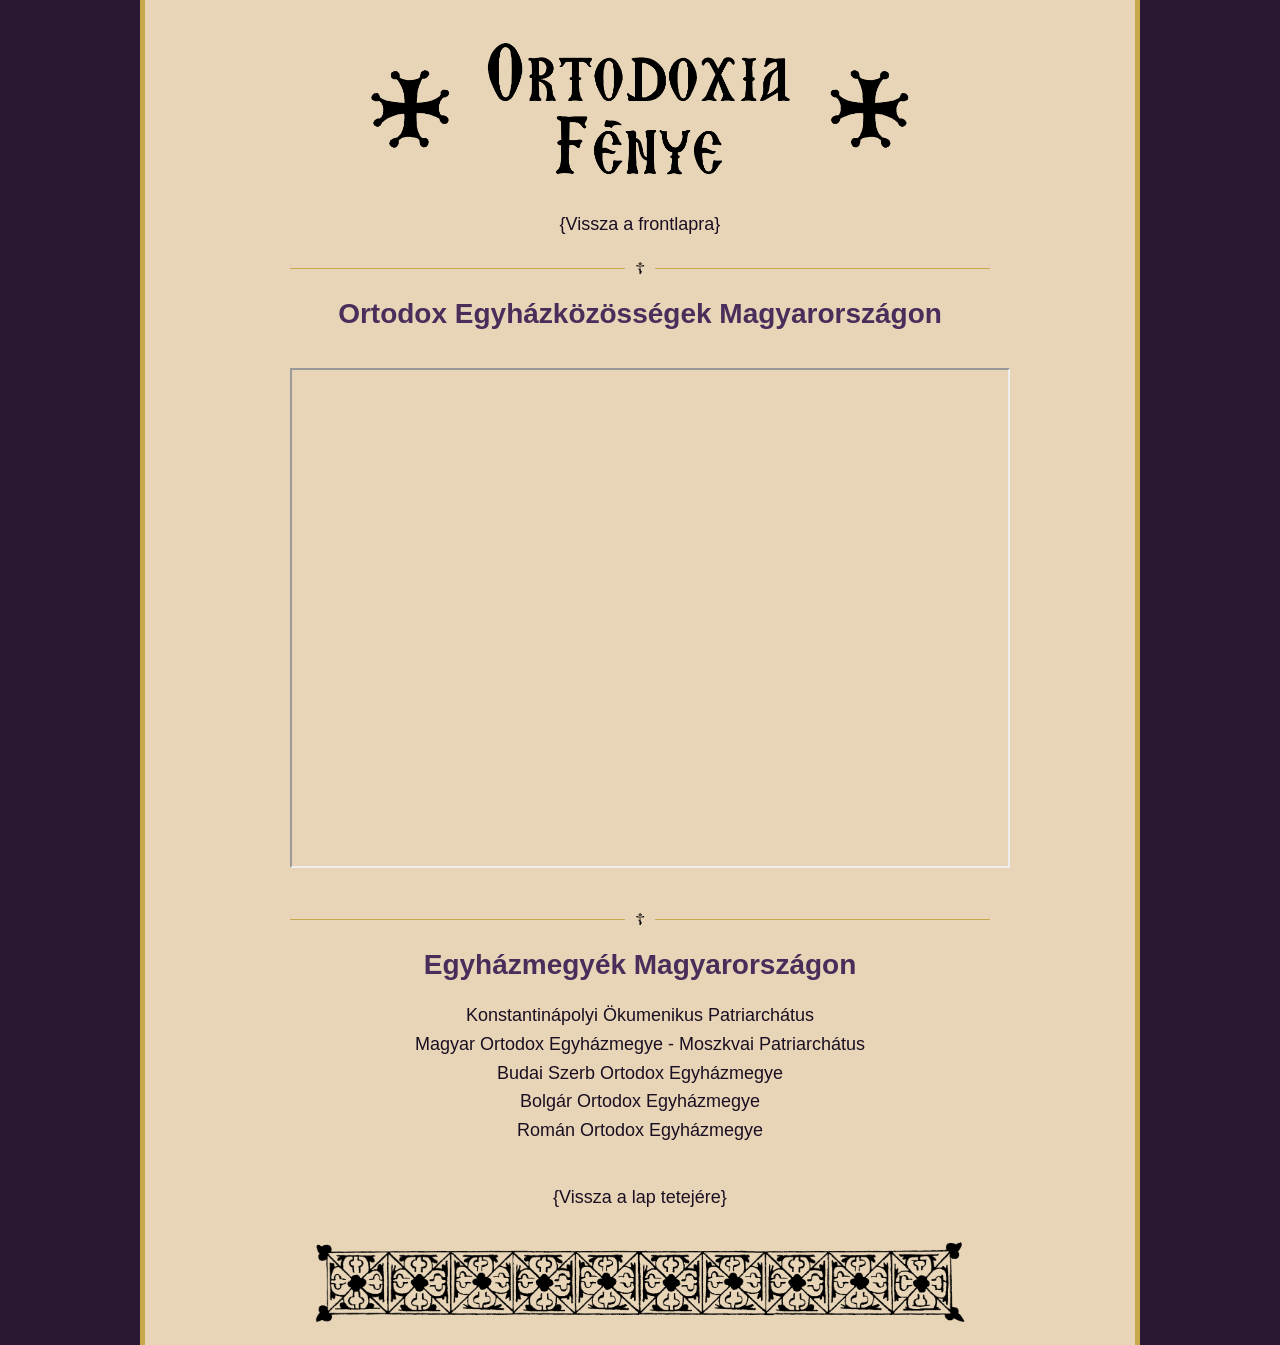
<file: magyar_kozossegek.html>
<!DOCTYPE html>
<html lang="en">

<!-- Head/CSS referral -->
<head>
    <meta charset="UTF-8">
    <meta name="viewport" content="width=device-width">
    <link rel="stylesheet" href="style_alt.css">
</head>

<body>
<a name="top"></a>

<div class="container">

    <img class="img_centered" src="media/top_banner_alt.png" alt="Látható Világosság" title="Látható Világosság" width="562.5" height="180.2">

    <div class="content">

        <p class="text-center"><a href="https://imre-luke-deak.github.io/orthodox_ws/">{Vissza a frontlapra}</a></p>
        
        <div class="divider" style="color: black">☦</div>

        <!-- <p class="text-center"><a href="https://imre-luke-deak.github.io/orthodox_ws/">{Vissza a frontlapra}</a></p> -->

        <h3 class="text-center">Ortodox Egyházközösségek Magyarországon</h3>

        <!-- <p>
            Jelenleg egy helyőrző lap, itt tárolom a szertartásokhoz tartozó struktúrákat, kottákat és hanganyagokat.
        </p> -->

        <br> 

        <div style="text-align: center;">
            <iframe src="https://www.google.com/maps/d/u/1/embed?mid=1PE--2IGEH5cJze1UEpG1W-NNP0TJzwk&ehbc=2E312F&noprof=1" width="720" height="500"></iframe>
        </div>
        
        <br>

        <div class="divider" style="color: black">☦</div>

        <!-- Portfolio -->
        <h3 class="text-center">Egyházmegyék Magyarországon</h3>

        <p class="text-center">
            <a href="https://patriarchatus.hu/">Konstantinápolyi Ökumenikus Patriarchátus</a><br>
            <a href="https://magyarortodox.com/">Magyar Ortodox Egyházmegye - Moszkvai Patriarchátus</a><br>
            <a href="https://www.serbdiocese.hu/hu/">Budai Szerb Ortodox Egyházmegye</a><br>
            <a href="https://www.bolgarok.hu/index.php?id=80">Bolgár Ortodox Egyházmegye</a><br>
            <a href="https://parohia-bp.net/">Román Ortodox Egyházmegye</a>
        </p>

        <br>

        <p class="text-center"><a href="#top">{Vissza a lap tetejére}</a></p>

        <br>

    </div>

    <img class="img_centered" src="media/bottom_bar.png" alt="Záró bár" width="650" height="85">

</div>

</body>
</html>
</file>
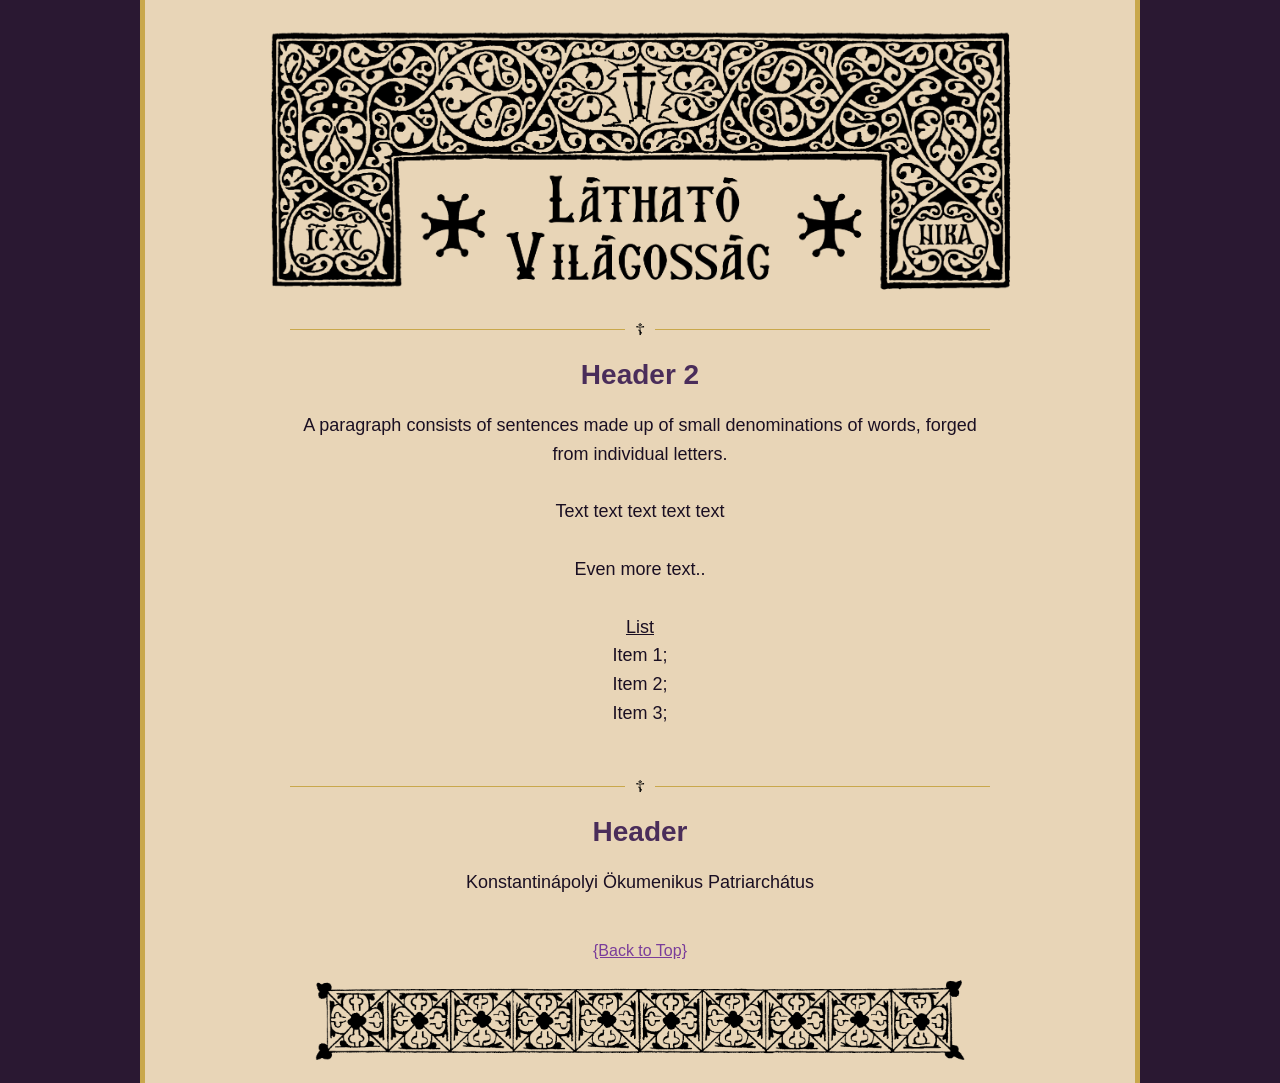
<file: template.html>
<!DOCTYPE html>
<html lang="en">

        <!-- Head/CSS referral -->

<head>
        <meta charset="UTF-8">
        <meta name="viewport" content="width=device-width">
        <link rel="stylesheet" href="style4.css">
</head>
        
        <!-- Main body -->
<a name="top"></a>
        
<body> 
        <div class="container"> 
                        <img class="img_centered" src="media/top_banner.png" alt="Látható Világosság" width="750" height="280">
        <div class="content">
                
<div class="divider" style="color: black">☦</div>
   
<h3>Header 2</h3>
        
<p>
A paragraph consists of sentences made up of small denominations of words, forged from individual letters.<br><br>

Text text text text text <br><br>

Even more text.</a>.
<br><br>

<u>List</u><br>
        Item 1;<br>
        Item 2;<br>
        Item 3;<br><br>

</p>
        
<div class="divider" style="color: black">☦</div>
        
        <!-- Portfolio -->

<h3>Header</h3>
        
<p>

<a href="https://patriarchatus.hu/" class="black-link">Konstantinápolyi Ökumenikus Patriarchátus</a> <br>
        
</p>
<br><br>
        
        <!-- End /template.html -->
        
<a href="#top">{Back to Top}</a> <br><br>
</div> <img class="img_centered" src="media/bottom_bar.png" alt="Záró bár" width="650" height="85"> </div> </body>
</html>
</file>
<file: style4.css>
* {
    margin: 0;
    padding: 0;
    box-sizing: border-box;
}

/* Body */

html, body {
    font-family: 'Didact Gothic', sans-serif;
    background-color: #2a1832;
    color: #1a0f22;
    margin: 0;
    height: 100%;
}

.container {
    width: 1000px; /* container width */
    background-color: #e8d5b7;
    border-left: 5px solid #c9a84c; 
    border-right: 5px solid #c9a84c; 
    padding: 20px;
    text-align: center;
    margin: 0 auto;
    min-height: 100vh;
    box-sizing: border-box;
}

.container .content {
    max-width: 700px; /* text width */
    margin-left: auto;
    margin-right: auto;
    color: #1a0f22;
}

.divider {
    display: flex;
    align-items: center;
    text-align: center;
    margin: 20px 0;
    color: #c9a84c;
}
.divider::before,
.divider::after {
    content: '';
    flex: 1;
    border-bottom: 1px solid #c9a84c;
}
.divider::before { margin-right: 10px; }
.divider::after { margin-left: 10px; }

img {
    border: none;
    max-width: 100%;
}

.img_centered {
    display: block;
    margin: 0 auto;
}

.img_w_border {
    border: 2px solid #c9a84c;
}

h1 {
    color: #2a1832;
    font-size: 36px;
    margin-top: 20px;
}

h3 {
    color: #4a2d5a;
    font-size: 28px;
    margin: 20px 0;
}

p {
    font-size: 18px;
    line-height: 1.6;
    margin: 10px 0;
    color: #1a0f22;
}

/* Links */

a {
    color: #7a3d9a;
    text-decoration: underline;
}

a:hover {
    color: #c9a84c;
}

.white-link {
    color: white;
    text-decoration: none;
}

.black-link {
    color: #1a0f22;
    text-decoration: none;
}

/* Special */

ul {
    text-align: center;
    list-style-position: inside;
    font-size: 18px;
    line-height: 1.6;
    margin: 10px 0;
    color: white;
}
</file>
<file: style_alt.css>
* {
    margin: 0;
    padding: 0;
    box-sizing: border-box;
}

/* Body */
html, body {
    font-family: 'Didact Gothic', sans-serif;
    background-color: #2a1832;
    color: #1a0f22;
    margin: 0;
    height: 100%;
}

.container {
    width: 1000px;
    background-color: #e8d5b7;
    border-left: 5px solid #c9a84c;
    border-right: 5px solid #c9a84c;
    padding: 20px;
    text-align: left; /* Changed: default to left-aligned */
    margin: 0 auto;
    min-height: 100vh;
    box-sizing: border-box;
}

.container .content {
    max-width: 700px;
    margin-left: auto;
    margin-right: auto;
    color: #1a0f22;
}

.divider {
    display: flex;
    align-items: center;
    text-align: center;
    margin: 20px 0;
    color: #c9a84c;
}

.divider::before,
.divider::after {
    content: '';
    flex: 1;
    border-bottom: 1px solid #c9a84c;
}

.divider::before { margin-right: 10px; }
.divider::after  { margin-left: 10px; }

img {
    border: none;
    max-width: 100%;
}

.img_centered {
    display: block;
    margin: 0 auto;
}

.img_w_border {
    border: 2px solid #c9a84c;
}

/* Headers */
h1 {
    color: #2a1832;
    font-size: 36px;
    margin-top: 20px;
}

h2 {
    color: #4a2d5a;
    font-size: 32px;
    margin: 20px 0;
}

h3 {
    color: #4a2d5a;
    font-size: 28px;
    margin: 20px 0;
}

h4 {
    color: #4a2d5a;
    font-size: 22px;
    margin: 15px 0;
}

h5 {
    color: #4a2d5a;
    font-size: 18px;
    margin: 10px 0;
}

h6 {
    color: #4a2d5a;
    font-size: 14px;
    margin: 10px 0;
}

p {
    font-size: 18px;
    line-height: 1.6;
    margin: 10px 0;
    color: #1a0f22;
}

/* Alignment utility classes */
.text-center { text-align: center; }
.text-left    { text-align: left; }

/* Links */
a {
    color: #1a0f22; /* Changed: matches default text colour */
    text-decoration: none; /* Changed: no underline by default */
}

a:hover {
    color: #c9a84c;
}

.link-underlined {
    text-decoration: underline;
}

.link-underlined:hover {
    color: #c9a84c;
}

.white-link {
    color: white;
    text-decoration: none;
}

.black-link {
    color: #1a0f22;
    text-decoration: none;
}

/* Lists */
ul {
    text-align: left; /* Changed: left-aligned to go with bullet points */
    list-style-position: inside;
    list-style-type: disc; /* Changed: black bullet points (inherits text colour) */
    font-size: 18px;
    line-height: 1.6;
    margin: 10px 0;
    color: #1a0f22; /* Changed: was white, now matches body text */
}

/* Slop code, image to the side, text left align */

.content-with-image {
    display: flex;
    gap: 32px;
    align-items: flex-start;
}

.content-with-image .side-image {
    flex: 0 0 240px;
    margin-top: 45px;
}

.content-with-image .side-image img {
    width: 100%;
    display: block;
}

.content-with-image .side-text {
    flex: 1;
}

.content-with-image ul {
    list-style-position: outside;
    padding-left: 16px;
}

/* slop code, table edition */

.notation-table {
    width: 100%;
    border-collapse: collapse;
    font-size: 18px; /* matches your p and ul font-size */
    color: #1a0f22;
}

.notation-table th {
    background-color: #4a2d5a;
    color: #e8d5b7;
    font-weight: bold;
    text-align: left;
    padding: 10px 14px;
    border-bottom: 2px solid #c9a84c;
}

.notation-table td {
    padding: 10px 14px;
    border-bottom: 1px solid #c9a84c;
    vertical-align: middle;
}

.notation-table tr:last-child td {
    border-bottom: none;
}

.notation-table tr:hover td {
    background-color: #d9c4a3; /* slightly darker than your #e8d5b7 container */
}

.notation-table a {
    color: #1a0f22; /* matches your default link colour */
    text-decoration: none;
}

.notation-table a:hover {
    color: #808080; /* matches your a:hover */
}

.notation-table td:nth-child(2),
.notation-table td:nth-child(3),
.notation-table td:nth-child(4) {
    text-align: center;
}

.notation-table th:nth-child(1),
.notation-table th:nth-child(2),
.notation-table th:nth-child(3),
.notation-table th:nth-child(4) {
    text-align: center;
}


#slide-viewer {
  display: flex;
  flex-direction: column;
  align-items: center;
  gap: 16px;
  margin: 2rem auto;
}

.toolbar {
  display: flex;
  align-items: center;
  gap: 8px;
}

#pdfCanvas {
  max-width: 100%;
  border: 1px solid #ddd;
  border-radius: 8px;
}
</file>
